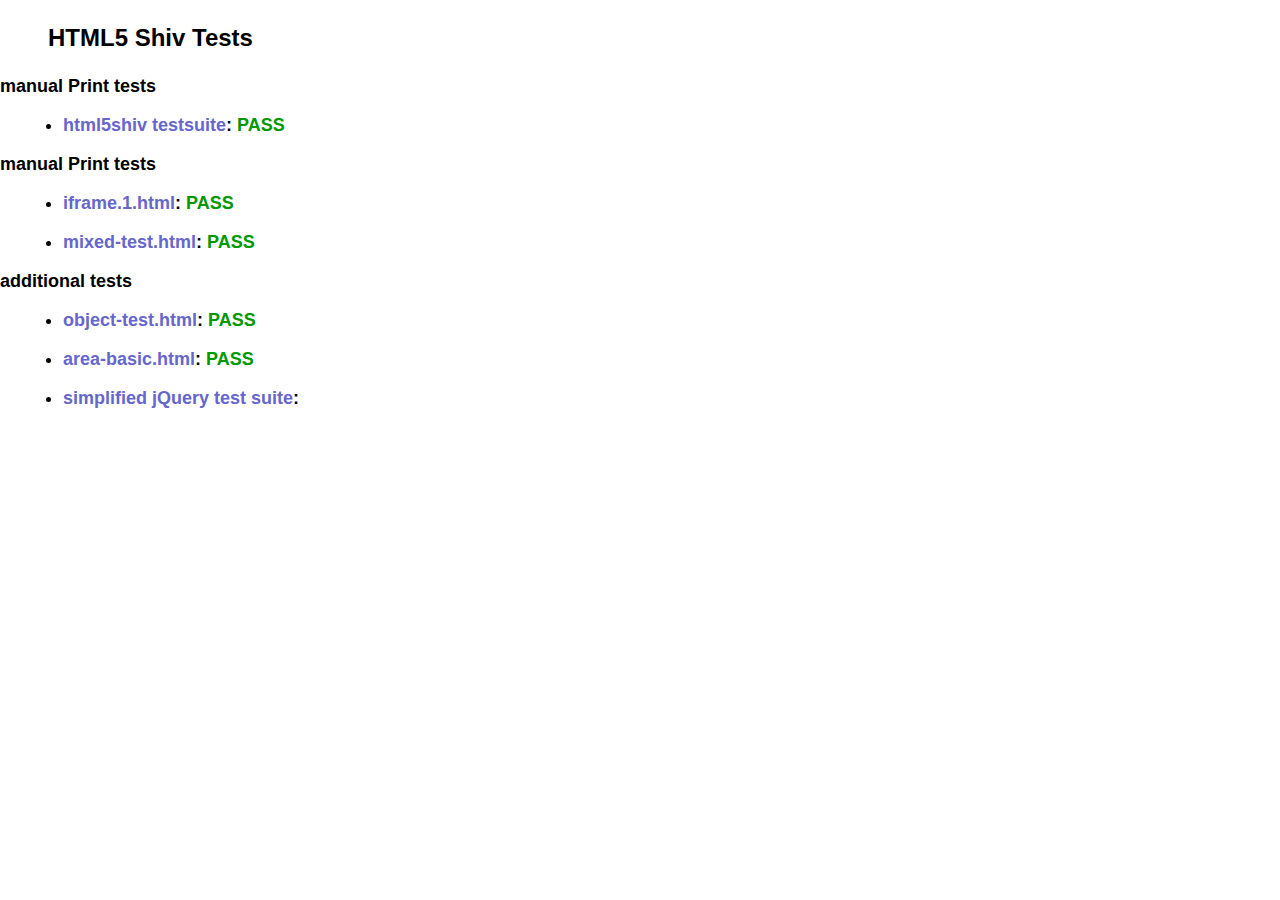
<file: 前端实训周/207黄飞霞广油学生博客网站设计与开发/libs/html5shiv-3.7.3/test/index.html>
<!doctype html>
<html>
	<head>
		<meta charset="utf-8">
		<title>IE&lt;9 HTML5 Shiv Tests</title>
		<link rel="stylesheet" href="style.css">
		<script src="../src/html5shiv-printshiv.js"></script>
	</head>
	<body>
		<h1>
			HTML5 Shiv Tests
		</h1>
		<h2>manual Print tests</h2>
		<ul>
			<li>
				<a href="html5shiv.html">html5shiv testsuite</a>: <span class="pass">PASS</span>
			</li>
			
		</ul>
		<h2>manual Print tests</h2>
		<ul>
			<li>
				<a href="iframe.1.html">iframe.1.html</a>: <span class="pass">PASS</span>
			</li>
			<li>
				<a href="mixed-test.html">mixed-test.html</a>: <span class="pass">PASS</span>
			</li>
			
		</ul>
		<h2>additional tests</h2>
		<ul>
			
			<li>
				<a href="object-test.html">object-test.html</a>: <span class="pass">PASS</span>
			</li>
			
			<li>
				<a href="highcharts/area-basic.html">area-basic.html</a>: <span class="pass">PASS</span>
			</li>
			<li>
				<a href="jquery-1.7.1/index.html">simplified jQuery test suite</a>:
			</li>
		</ul>
	<body>
</html>
</file>
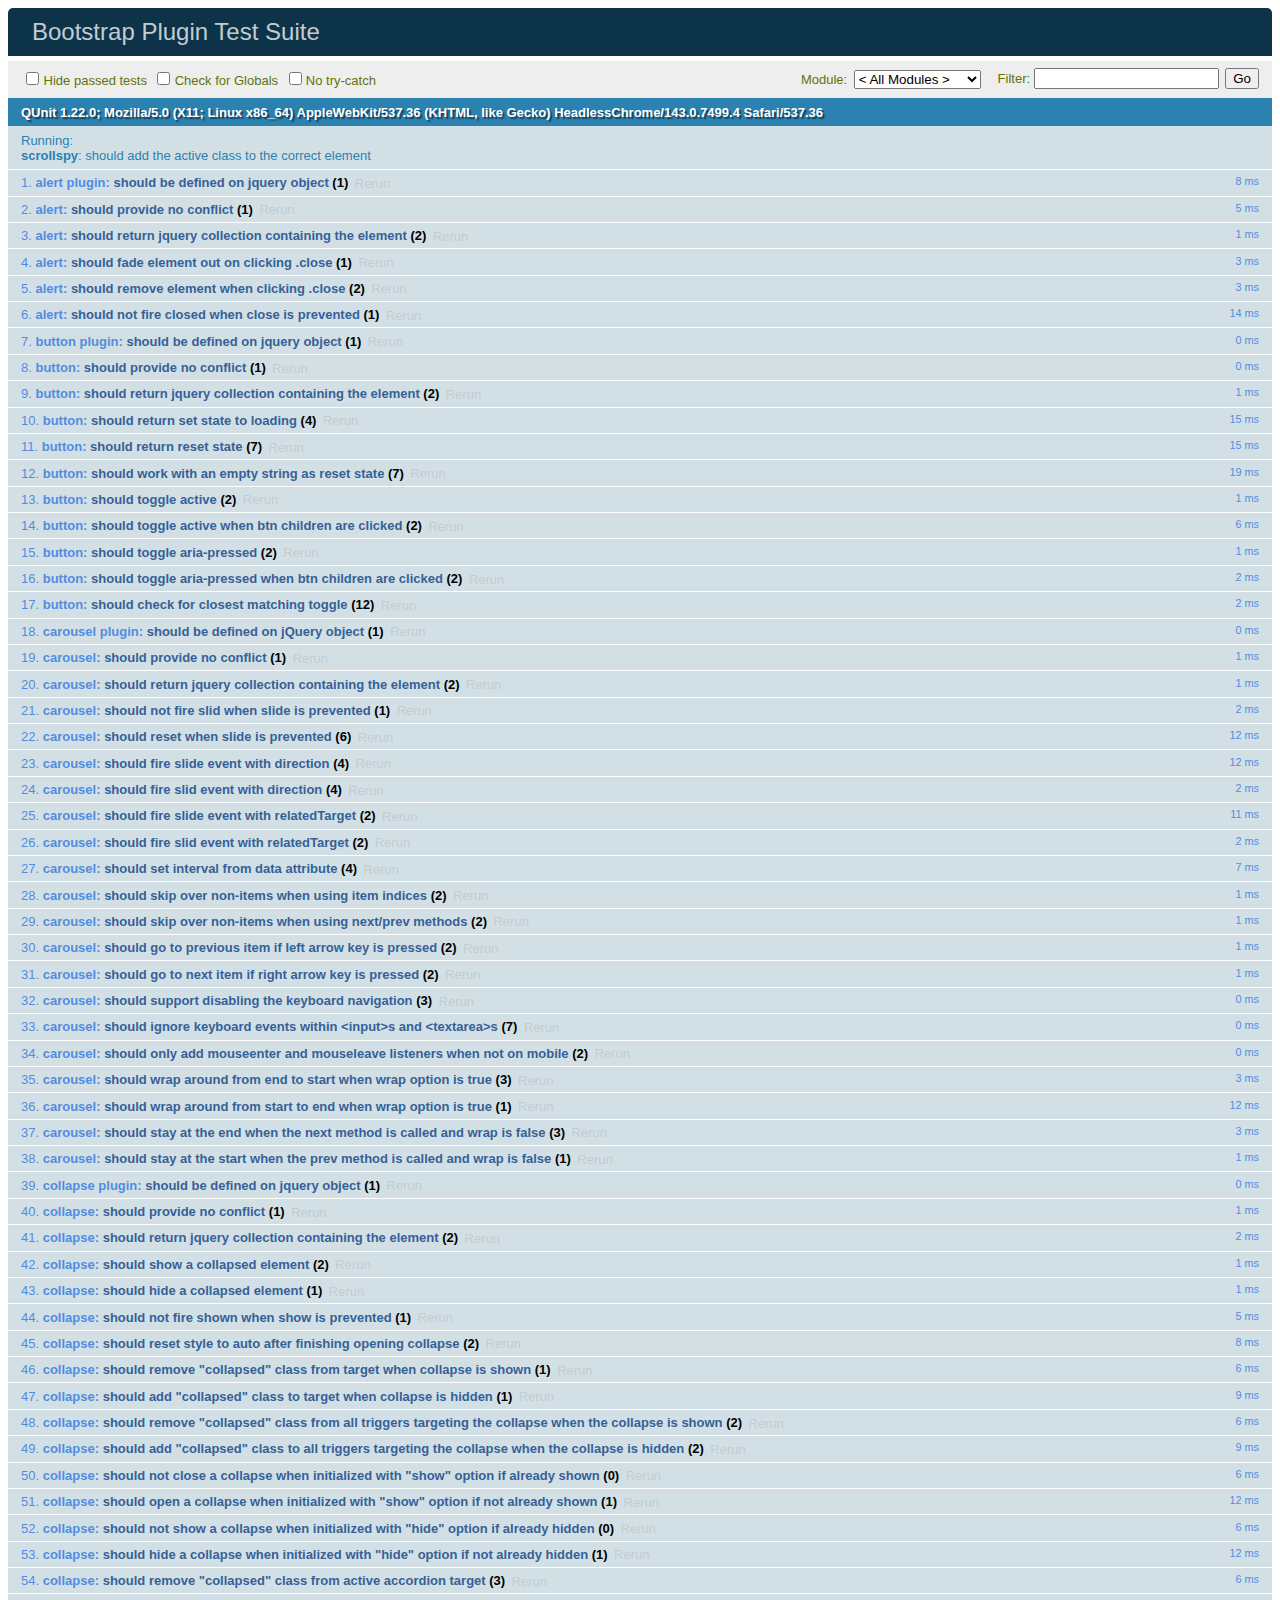
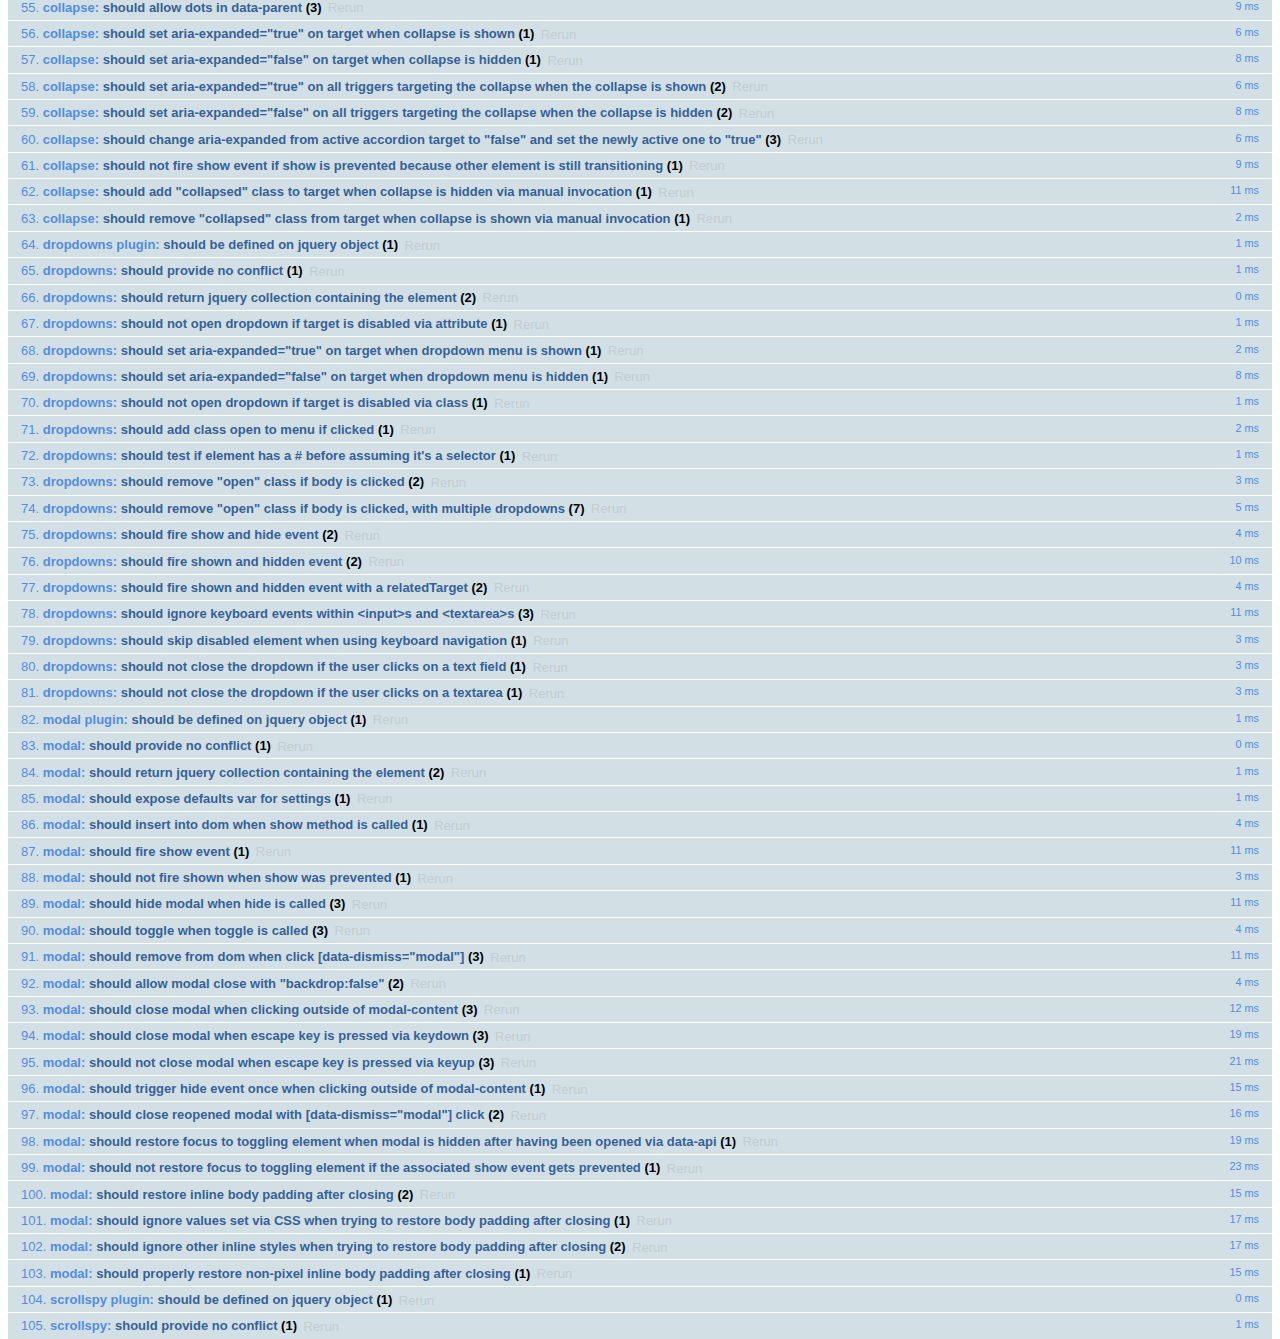
<file: 前端实训周/207黄飞霞广油学生博客网站设计与开发/libs/bootstrap-3.3.7/js/tests/index.html>
<!DOCTYPE html>
<html>
  <head>
    <meta charset="utf-8">
    <title>Bootstrap Plugin Test Suite</title>
    <meta name="viewport" content="width=device-width, initial-scale=1">

    <!-- jQuery -->
    <script src="vendor/jquery.min.js"></script>
    <script>
      // Disable jQuery event aliases to ensure we don't accidentally use any of them
      (function () {
        var eventAliases = [
          'blur',
          'focus',
          'focusin',
          'focusout',
          'load',
          'resize',
          'scroll',
          'unload',
          'click',
          'dblclick',
          'mousedown',
          'mouseup',
          'mousemove',
          'mouseover',
          'mouseout',
          'mouseenter',
          'mouseleave',
          'change',
          'select',
          'submit',
          'keydown',
          'keypress',
          'keyup',
          'error',
          'contextmenu',
          'hover',
          'bind',
          'unbind',
          'delegate',
          'undelegate'
        ]
        for (var i = 0; i < eventAliases.length; i++) {
          var eventAlias = eventAliases[i]
          $.fn[eventAlias] = function () {
            throw new Error('Using the ".' + eventAlias + '()" method is not allowed, so that Bootstrap can be compatible with custom jQuery builds which exclude the "event aliases" module that defines said method. See https://github.com/twbs/bootstrap/blob/master/CONTRIBUTING.md#js')
          }
        }
      })()
    </script>

    <!-- QUnit -->
    <link rel="stylesheet" href="vendor/qunit.css" media="screen">
    <script src="vendor/qunit.js"></script>
    <script>
      // See https://github.com/axemclion/grunt-saucelabs#test-result-details-with-qunit
      var log = []
      // Require assert.expect in each test
      QUnit.config.requireExpects = true
      QUnit.done(function (testResults) {
        var tests = []
        for (var i = 0, len = log.length; i < len; i++) {
          var details = log[i]
          tests.push({
            name: details.name,
            result: details.result,
            expected: details.expected,
            actual: details.actual,
            source: details.source
          })
        }
        testResults.tests = tests

        window.global_test_results = testResults
      })

      QUnit.testStart(function (testDetails) {
        $(window).scrollTop(0)
        QUnit.log(function (details) {
          if (!details.result) {
            details.name = testDetails.name
            log.push(details)
          }
        })
      })

      // Cleanup
      QUnit.testDone(function () {
        $('#qunit-fixture').empty()
        $('#modal-test, .modal-backdrop').remove()
      })

      // Display fixture on-screen on iOS to avoid false positives
      if (/iPhone|iPad|iPod/.test(navigator.userAgent)) {
        QUnit.begin(function() {
          $('#qunit-fixture').css({ top: 0, left: 0 })
        })

        QUnit.done(function () {
          $('#qunit-fixture').css({ top: '', left: '' })
        })
      }

      // Disable deprecated global QUnit method aliases in preparation for QUnit v2
      (function () {
        var methodNames = [
          'async',
          'asyncTest',
          'deepEqual',
          'equal',
          'expect',
          'module',
          'notDeepEqual',
          'notEqual',
          'notPropEqual',
          'notStrictEqual',
          'ok',
          'propEqual',
          'push',
          'start',
          'stop',
          'strictEqual',
          'test',
          'throws'
        ];
        for (var i = 0; i < methodNames.length; i++) {
          var methodName = methodNames[i];
          window[methodName] = undefined;
        }
      })();
    </script>

    <!-- Plugin sources -->
    <script>$.support.transition = false</script>
    <script src="../../js/alert.js"></script>
    <script src="../../js/button.js"></script>
    <script src="../../js/carousel.js"></script>
    <script src="../../js/collapse.js"></script>
    <script src="../../js/dropdown.js"></script>
    <script src="../../js/modal.js"></script>
    <script src="../../js/scrollspy.js"></script>
    <script src="../../js/tab.js"></script>
    <script src="../../js/tooltip.js"></script>
    <script src="../../js/popover.js"></script>
    <script src="../../js/affix.js"></script>

    <!-- Unit tests -->
    <script src="unit/alert.js"></script>
    <script src="unit/button.js"></script>
    <script src="unit/carousel.js"></script>
    <script src="unit/collapse.js"></script>
    <script src="unit/dropdown.js"></script>
    <script src="unit/modal.js"></script>
    <script src="unit/scrollspy.js"></script>
    <script src="unit/tab.js"></script>
    <script src="unit/tooltip.js"></script>
    <script src="unit/popover.js"></script>
    <script src="unit/affix.js"></script>

  </head>
  <body>
    <div id="qunit-container">
      <div id="qunit"></div>
      <div id="qunit-fixture"></div>
    </div>
  </body>
</html>
</file>
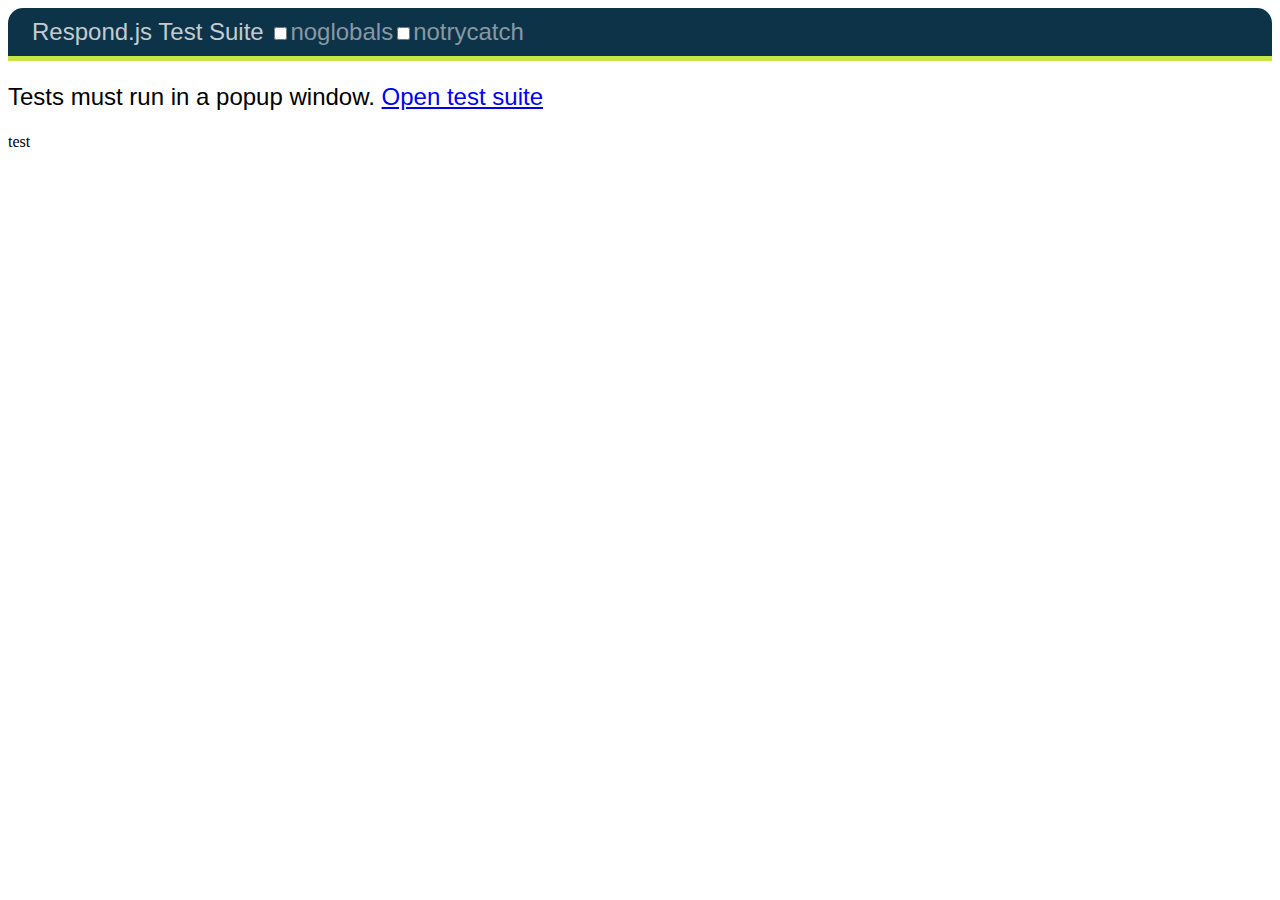
<file: 前端实训周/207黄飞霞广油学生博客网站设计与开发/libs/Respond-1.4.2/test/unit/index.html>
<!DOCTYPE html>
<html>
<head>
	<meta charset="utf-8" />
	<title>Respond.js Test Suite</title>
	<link rel="stylesheet" href="qunit/qunit.css" media="screen">
	<script src="qunit/qunit.js"></script>
	<link href="test.css" rel="stylesheet" />
	<link href="test2.css" media="screen and (min-width: 950px)" rel="stylesheet" />
	<link href="test3.css" media="screen and (min-width: 68.75em)" rel="stylesheet" />
	<script src="../../dest/respond.src.js"></script>
	<script src="tests.js"></script>

</head>
<body>
	<h1 id="qunit-header">Respond.js Test Suite</h1>
	<h2 id="qunit-banner"></h2>
	<div id="qunit-testrunner-toolbar"></div>
	<h2 id="qunit-userAgent"></h2>
	<ol id="qunit-tests"></ol>
	
	<!-- tests must run in new window -->
	<div id="launcher"></div>
	
	<!-- elem for applying css via queries -->
	<div id="testelem" class="foo">test</div>
	
</body>
</html>
</file>
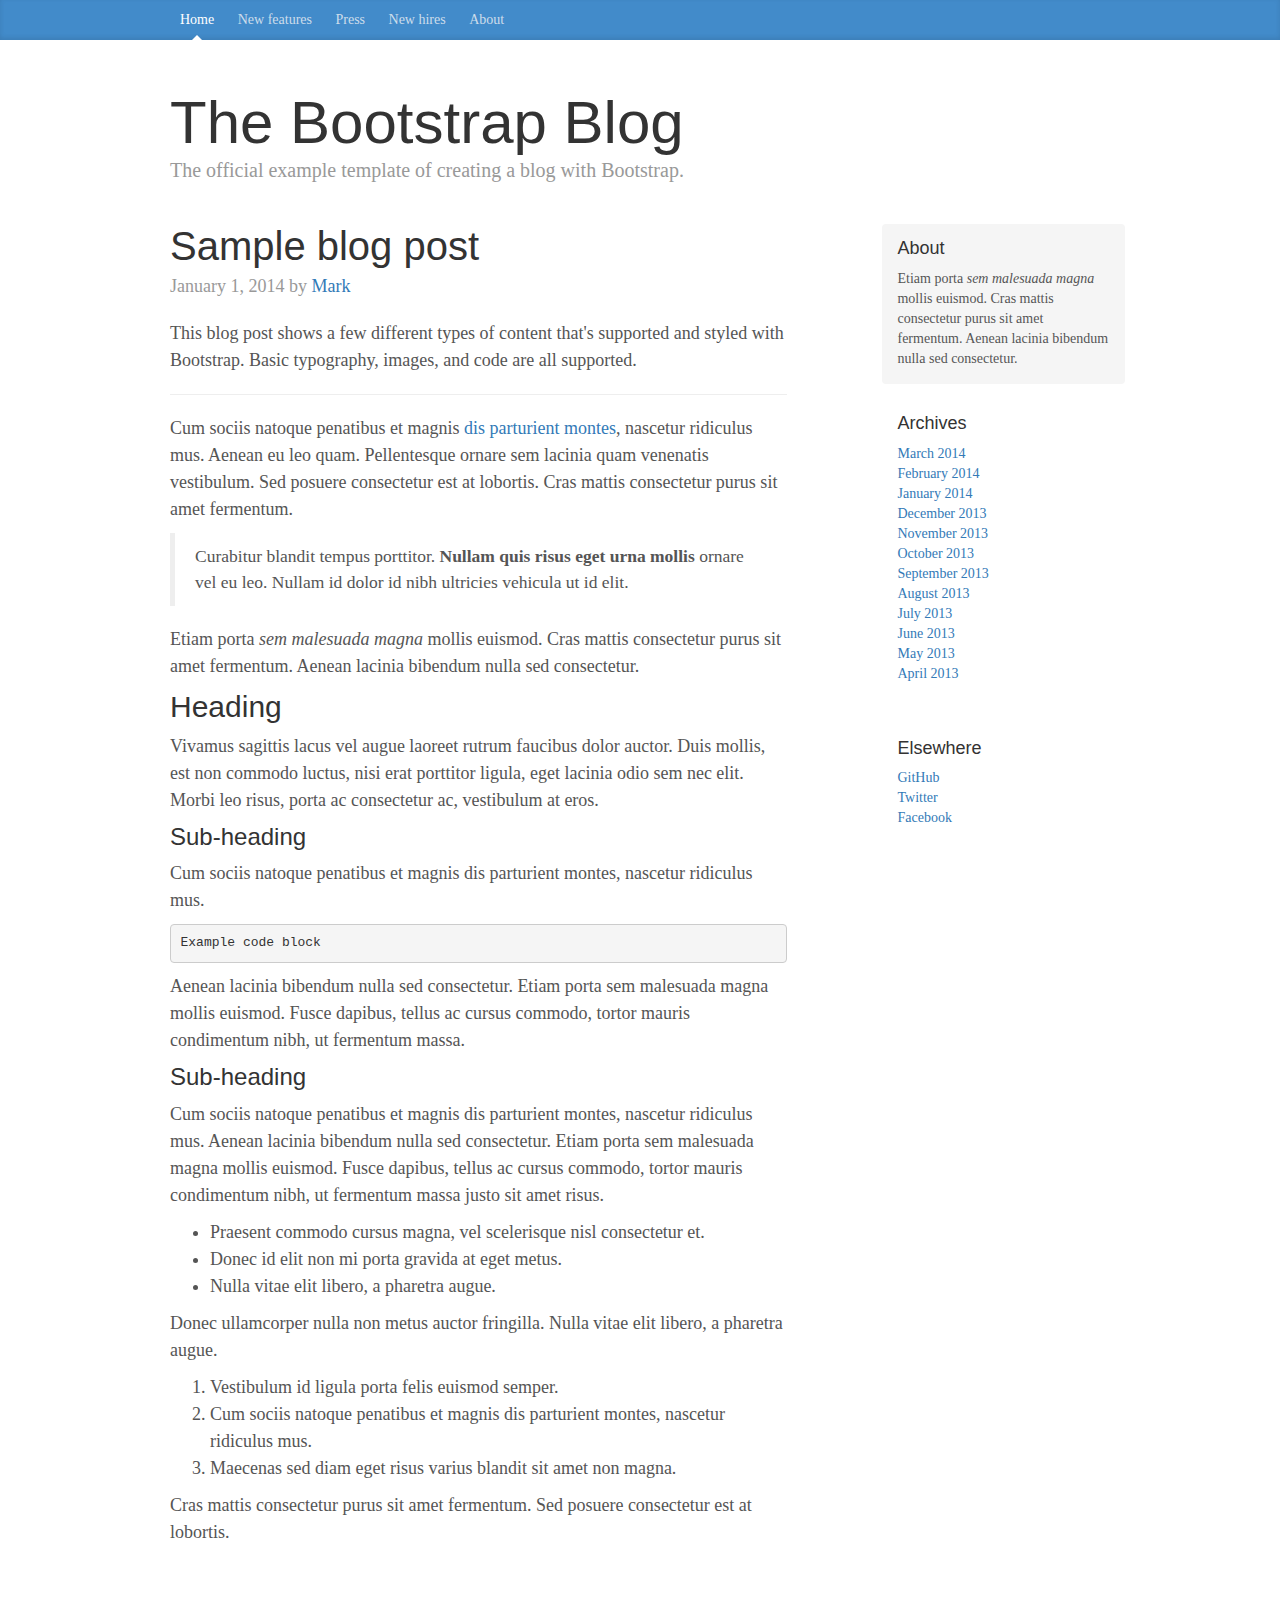
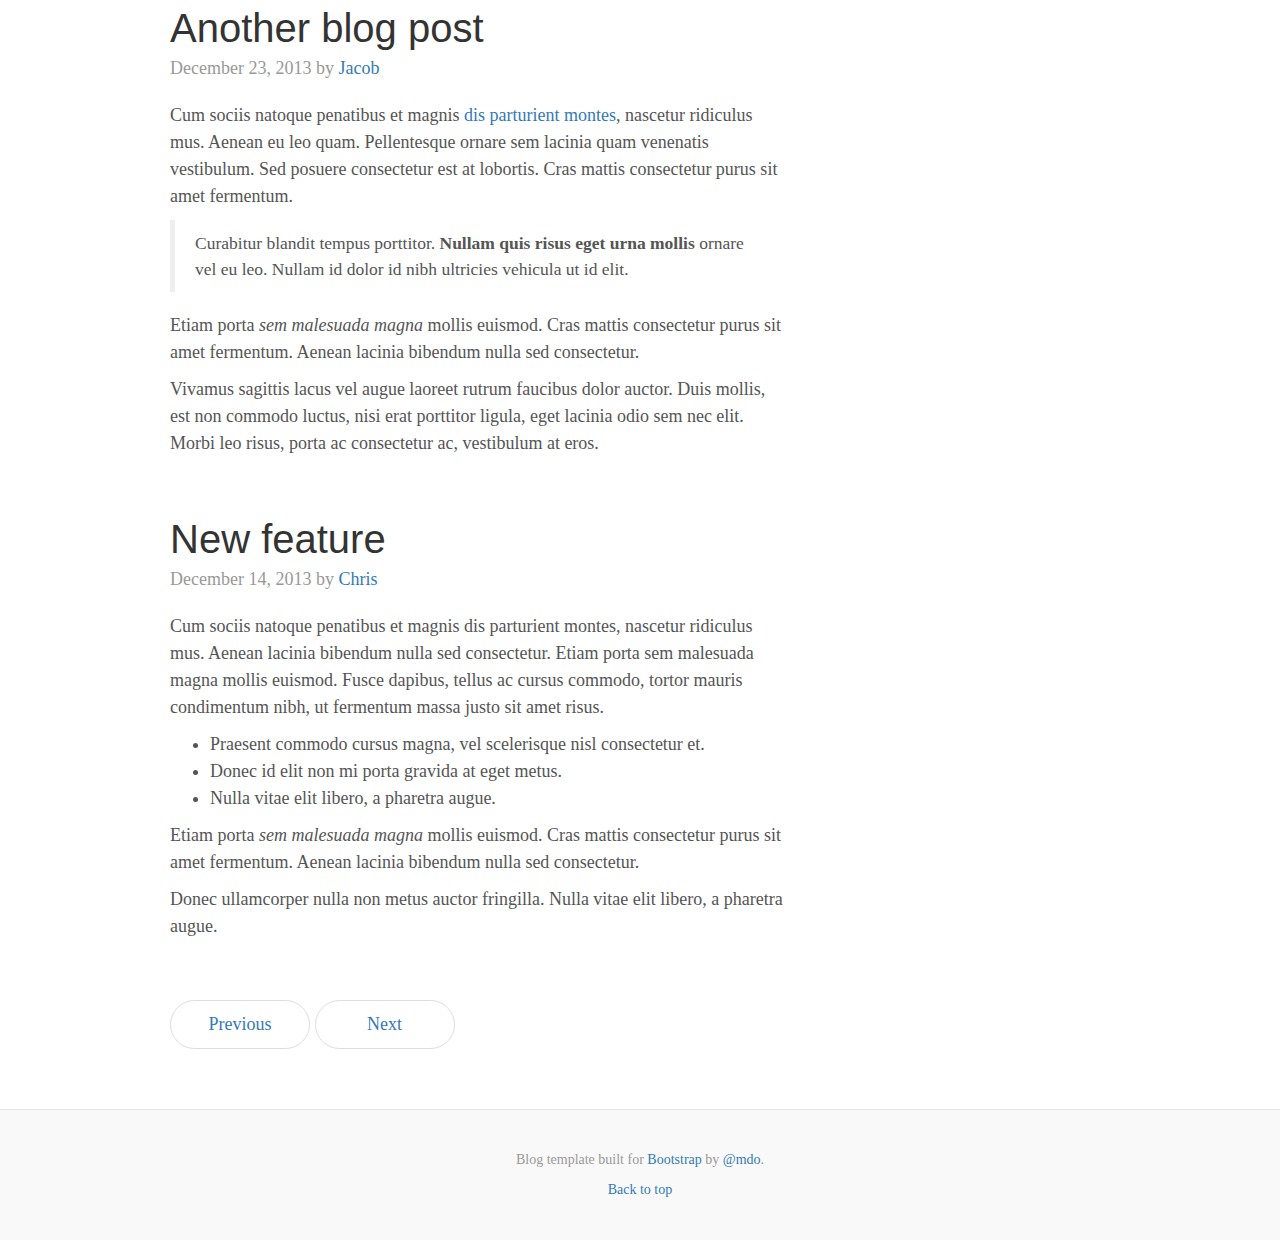
<file: 前端实训周/207黄飞霞广油学生博客网站设计与开发/libs/bootstrap-3.3.7/docs/examples/blog/index.html>
<!DOCTYPE html>
<html lang="en">
  <head>
    <meta charset="utf-8">
    <meta http-equiv="X-UA-Compatible" content="IE=edge">
    <meta name="viewport" content="width=device-width, initial-scale=1">
    <!-- The above 3 meta tags *must* come first in the head; any other head content must come *after* these tags -->
    <meta name="description" content="">
    <meta name="author" content="">
    <link rel="icon" href="../../favicon.ico">

    <title>Blog Template for Bootstrap</title>

    <!-- Bootstrap core CSS -->
    <link href="../../dist/css/bootstrap.min.css" rel="stylesheet">

    <!-- IE10 viewport hack for Surface/desktop Windows 8 bug -->
    <link href="../../assets/css/ie10-viewport-bug-workaround.css" rel="stylesheet">

    <!-- Custom styles for this template -->
    <link href="blog.css" rel="stylesheet">

    <!-- Just for debugging purposes. Don't actually copy these 2 lines! -->
    <!--[if lt IE 9]><script src="../../assets/js/ie8-responsive-file-warning.js"></script><![endif]-->
    <script src="../../assets/js/ie-emulation-modes-warning.js"></script>

    <!-- HTML5 shim and Respond.js for IE8 support of HTML5 elements and media queries -->
    <!--[if lt IE 9]>
      <script src="https://oss.maxcdn.com/html5shiv/3.7.3/html5shiv.min.js"></script>
      <script src="https://oss.maxcdn.com/respond/1.4.2/respond.min.js"></script>
    <![endif]-->
  </head>

  <body>

    <div class="blog-masthead">
      <div class="container">
        <nav class="blog-nav">
          <a class="blog-nav-item active" href="#">Home</a>
          <a class="blog-nav-item" href="#">New features</a>
          <a class="blog-nav-item" href="#">Press</a>
          <a class="blog-nav-item" href="#">New hires</a>
          <a class="blog-nav-item" href="#">About</a>
        </nav>
      </div>
    </div>

    <div class="container">

      <div class="blog-header">
        <h1 class="blog-title">The Bootstrap Blog</h1>
        <p class="lead blog-description">The official example template of creating a blog with Bootstrap.</p>
      </div>

      <div class="row">

        <div class="col-sm-8 blog-main">

          <div class="blog-post">
            <h2 class="blog-post-title">Sample blog post</h2>
            <p class="blog-post-meta">January 1, 2014 by <a href="#">Mark</a></p>

            <p>This blog post shows a few different types of content that's supported and styled with Bootstrap. Basic typography, images, and code are all supported.</p>
            <hr>
            <p>Cum sociis natoque penatibus et magnis <a href="#">dis parturient montes</a>, nascetur ridiculus mus. Aenean eu leo quam. Pellentesque ornare sem lacinia quam venenatis vestibulum. Sed posuere consectetur est at lobortis. Cras mattis consectetur purus sit amet fermentum.</p>
            <blockquote>
              <p>Curabitur blandit tempus porttitor. <strong>Nullam quis risus eget urna mollis</strong> ornare vel eu leo. Nullam id dolor id nibh ultricies vehicula ut id elit.</p>
            </blockquote>
            <p>Etiam porta <em>sem malesuada magna</em> mollis euismod. Cras mattis consectetur purus sit amet fermentum. Aenean lacinia bibendum nulla sed consectetur.</p>
            <h2>Heading</h2>
            <p>Vivamus sagittis lacus vel augue laoreet rutrum faucibus dolor auctor. Duis mollis, est non commodo luctus, nisi erat porttitor ligula, eget lacinia odio sem nec elit. Morbi leo risus, porta ac consectetur ac, vestibulum at eros.</p>
            <h3>Sub-heading</h3>
            <p>Cum sociis natoque penatibus et magnis dis parturient montes, nascetur ridiculus mus.</p>
            <pre><code>Example code block</code></pre>
            <p>Aenean lacinia bibendum nulla sed consectetur. Etiam porta sem malesuada magna mollis euismod. Fusce dapibus, tellus ac cursus commodo, tortor mauris condimentum nibh, ut fermentum massa.</p>
            <h3>Sub-heading</h3>
            <p>Cum sociis natoque penatibus et magnis dis parturient montes, nascetur ridiculus mus. Aenean lacinia bibendum nulla sed consectetur. Etiam porta sem malesuada magna mollis euismod. Fusce dapibus, tellus ac cursus commodo, tortor mauris condimentum nibh, ut fermentum massa justo sit amet risus.</p>
            <ul>
              <li>Praesent commodo cursus magna, vel scelerisque nisl consectetur et.</li>
              <li>Donec id elit non mi porta gravida at eget metus.</li>
              <li>Nulla vitae elit libero, a pharetra augue.</li>
            </ul>
            <p>Donec ullamcorper nulla non metus auctor fringilla. Nulla vitae elit libero, a pharetra augue.</p>
            <ol>
              <li>Vestibulum id ligula porta felis euismod semper.</li>
              <li>Cum sociis natoque penatibus et magnis dis parturient montes, nascetur ridiculus mus.</li>
              <li>Maecenas sed diam eget risus varius blandit sit amet non magna.</li>
            </ol>
            <p>Cras mattis consectetur purus sit amet fermentum. Sed posuere consectetur est at lobortis.</p>
          </div><!-- /.blog-post -->

          <div class="blog-post">
            <h2 class="blog-post-title">Another blog post</h2>
            <p class="blog-post-meta">December 23, 2013 by <a href="#">Jacob</a></p>

            <p>Cum sociis natoque penatibus et magnis <a href="#">dis parturient montes</a>, nascetur ridiculus mus. Aenean eu leo quam. Pellentesque ornare sem lacinia quam venenatis vestibulum. Sed posuere consectetur est at lobortis. Cras mattis consectetur purus sit amet fermentum.</p>
            <blockquote>
              <p>Curabitur blandit tempus porttitor. <strong>Nullam quis risus eget urna mollis</strong> ornare vel eu leo. Nullam id dolor id nibh ultricies vehicula ut id elit.</p>
            </blockquote>
            <p>Etiam porta <em>sem malesuada magna</em> mollis euismod. Cras mattis consectetur purus sit amet fermentum. Aenean lacinia bibendum nulla sed consectetur.</p>
            <p>Vivamus sagittis lacus vel augue laoreet rutrum faucibus dolor auctor. Duis mollis, est non commodo luctus, nisi erat porttitor ligula, eget lacinia odio sem nec elit. Morbi leo risus, porta ac consectetur ac, vestibulum at eros.</p>
          </div><!-- /.blog-post -->

          <div class="blog-post">
            <h2 class="blog-post-title">New feature</h2>
            <p class="blog-post-meta">December 14, 2013 by <a href="#">Chris</a></p>

            <p>Cum sociis natoque penatibus et magnis dis parturient montes, nascetur ridiculus mus. Aenean lacinia bibendum nulla sed consectetur. Etiam porta sem malesuada magna mollis euismod. Fusce dapibus, tellus ac cursus commodo, tortor mauris condimentum nibh, ut fermentum massa justo sit amet risus.</p>
            <ul>
              <li>Praesent commodo cursus magna, vel scelerisque nisl consectetur et.</li>
              <li>Donec id elit non mi porta gravida at eget metus.</li>
              <li>Nulla vitae elit libero, a pharetra augue.</li>
            </ul>
            <p>Etiam porta <em>sem malesuada magna</em> mollis euismod. Cras mattis consectetur purus sit amet fermentum. Aenean lacinia bibendum nulla sed consectetur.</p>
            <p>Donec ullamcorper nulla non metus auctor fringilla. Nulla vitae elit libero, a pharetra augue.</p>
          </div><!-- /.blog-post -->

          <nav>
            <ul class="pager">
              <li><a href="#">Previous</a></li>
              <li><a href="#">Next</a></li>
            </ul>
          </nav>

        </div><!-- /.blog-main -->

        <div class="col-sm-3 col-sm-offset-1 blog-sidebar">
          <div class="sidebar-module sidebar-module-inset">
            <h4>About</h4>
            <p>Etiam porta <em>sem malesuada magna</em> mollis euismod. Cras mattis consectetur purus sit amet fermentum. Aenean lacinia bibendum nulla sed consectetur.</p>
          </div>
          <div class="sidebar-module">
            <h4>Archives</h4>
            <ol class="list-unstyled">
              <li><a href="#">March 2014</a></li>
              <li><a href="#">February 2014</a></li>
              <li><a href="#">January 2014</a></li>
              <li><a href="#">December 2013</a></li>
              <li><a href="#">November 2013</a></li>
              <li><a href="#">October 2013</a></li>
              <li><a href="#">September 2013</a></li>
              <li><a href="#">August 2013</a></li>
              <li><a href="#">July 2013</a></li>
              <li><a href="#">June 2013</a></li>
              <li><a href="#">May 2013</a></li>
              <li><a href="#">April 2013</a></li>
            </ol>
          </div>
          <div class="sidebar-module">
            <h4>Elsewhere</h4>
            <ol class="list-unstyled">
              <li><a href="#">GitHub</a></li>
              <li><a href="#">Twitter</a></li>
              <li><a href="#">Facebook</a></li>
            </ol>
          </div>
        </div><!-- /.blog-sidebar -->

      </div><!-- /.row -->

    </div><!-- /.container -->

    <footer class="blog-footer">
      <p>Blog template built for <a href="http://getbootstrap.com">Bootstrap</a> by <a href="https://twitter.com/mdo">@mdo</a>.</p>
      <p>
        <a href="#">Back to top</a>
      </p>
    </footer>


    <!-- Bootstrap core JavaScript
    ================================================== -->
    <!-- Placed at the end of the document so the pages load faster -->
    <script src="https://ajax.googleapis.com/ajax/libs/jquery/1.12.4/jquery.min.js"></script>
    <script>window.jQuery || document.write('<script src="../../assets/js/vendor/jquery.min.js"><\/script>')</script>
    <script src="../../dist/js/bootstrap.min.js"></script>
    <!-- IE10 viewport hack for Surface/desktop Windows 8 bug -->
    <script src="../../assets/js/ie10-viewport-bug-workaround.js"></script>
  </body>
</html>
</file>
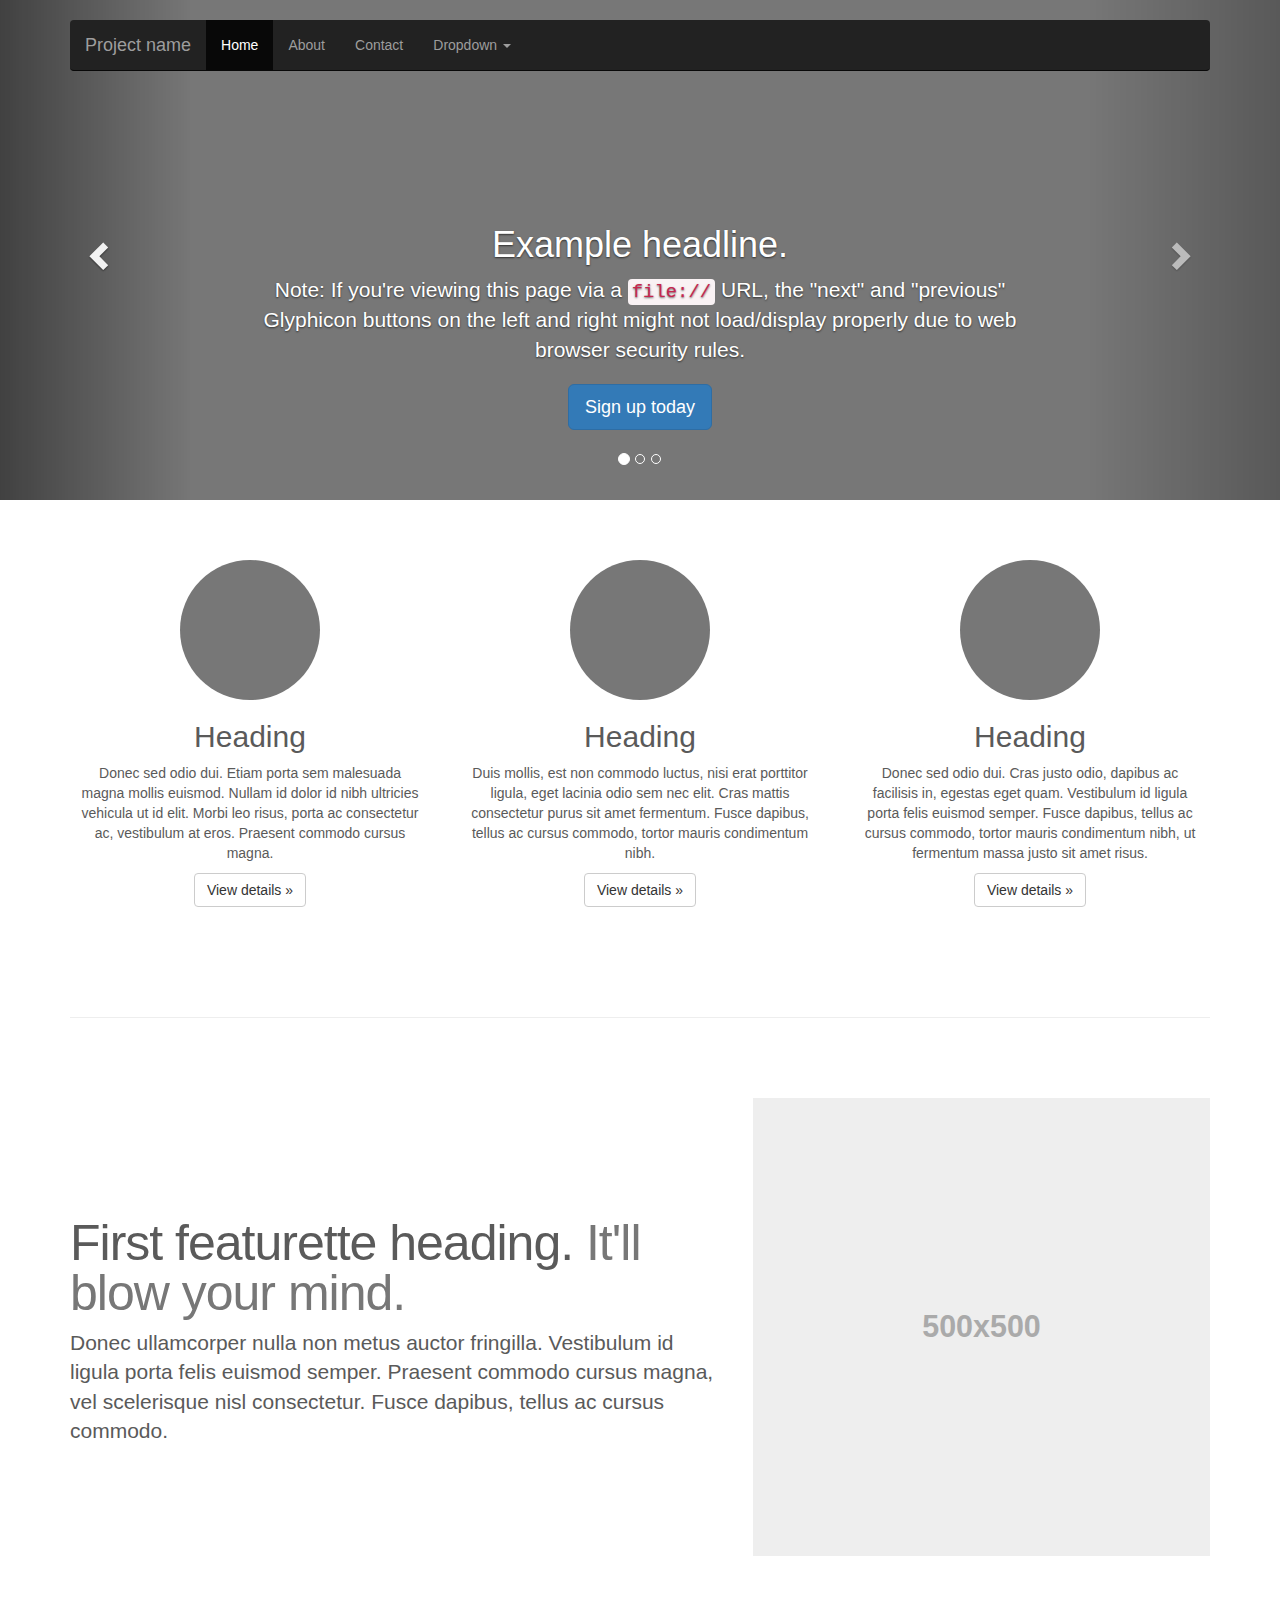
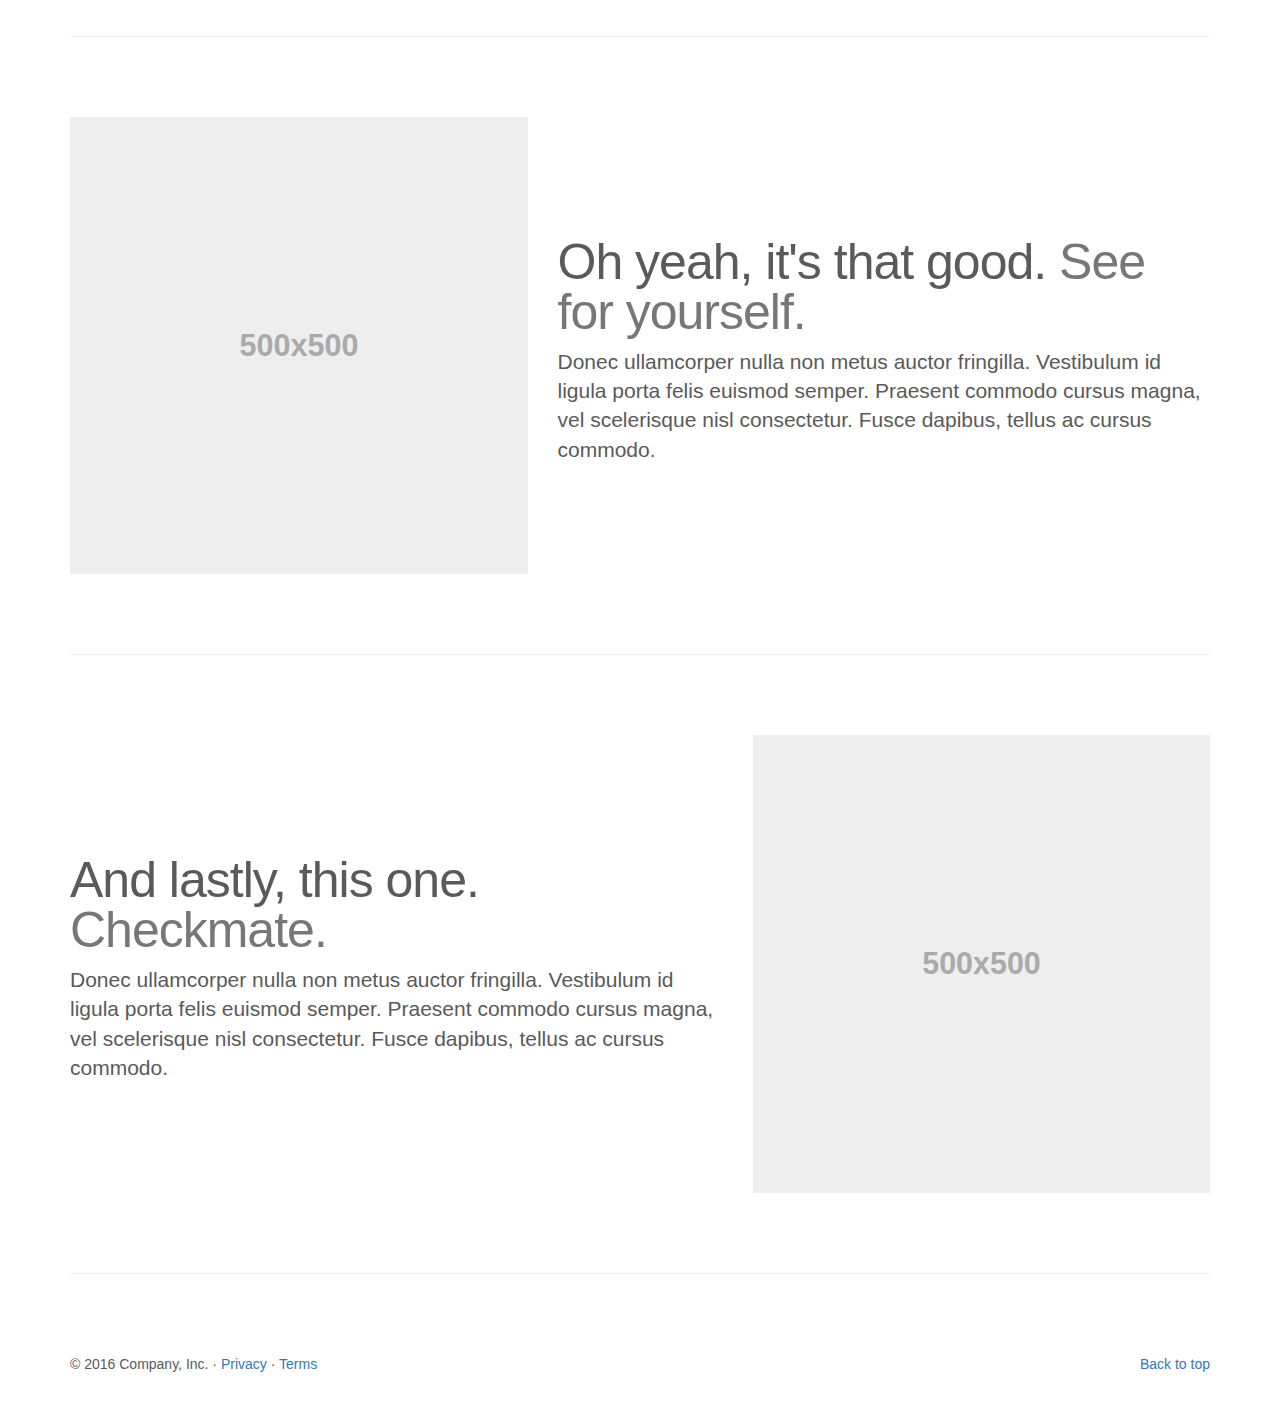
<file: 前端实训周/207黄飞霞广油学生博客网站设计与开发/libs/bootstrap-3.3.7/docs/examples/carousel/index.html>
<!DOCTYPE html>
<html lang="en">
  <head>
    <meta charset="utf-8">
    <meta http-equiv="X-UA-Compatible" content="IE=edge">
    <meta name="viewport" content="width=device-width, initial-scale=1">
    <!-- The above 3 meta tags *must* come first in the head; any other head content must come *after* these tags -->
    <meta name="description" content="">
    <meta name="author" content="">
    <link rel="icon" href="../../favicon.ico">

    <title>Carousel Template for Bootstrap</title>

    <!-- Bootstrap core CSS -->
    <link href="../../dist/css/bootstrap.min.css" rel="stylesheet">

    <!-- IE10 viewport hack for Surface/desktop Windows 8 bug -->
    <link href="../../assets/css/ie10-viewport-bug-workaround.css" rel="stylesheet">

    <!-- Just for debugging purposes. Don't actually copy these 2 lines! -->
    <!--[if lt IE 9]><script src="../../assets/js/ie8-responsive-file-warning.js"></script><![endif]-->
    <script src="../../assets/js/ie-emulation-modes-warning.js"></script>

    <!-- HTML5 shim and Respond.js for IE8 support of HTML5 elements and media queries -->
    <!--[if lt IE 9]>
      <script src="https://oss.maxcdn.com/html5shiv/3.7.3/html5shiv.min.js"></script>
      <script src="https://oss.maxcdn.com/respond/1.4.2/respond.min.js"></script>
    <![endif]-->

    <!-- Custom styles for this template -->
    <link href="carousel.css" rel="stylesheet">
  </head>
<!-- NAVBAR
================================================== -->
  <body>
    <div class="navbar-wrapper">
      <div class="container">

        <nav class="navbar navbar-inverse navbar-static-top">
          <div class="container">
            <div class="navbar-header">
              <button type="button" class="navbar-toggle collapsed" data-toggle="collapse" data-target="#navbar" aria-expanded="false" aria-controls="navbar">
                <span class="sr-only">Toggle navigation</span>
                <span class="icon-bar"></span>
                <span class="icon-bar"></span>
                <span class="icon-bar"></span>
              </button>
              <a class="navbar-brand" href="#">Project name</a>
            </div>
            <div id="navbar" class="navbar-collapse collapse">
              <ul class="nav navbar-nav">
                <li class="active"><a href="#">Home</a></li>
                <li><a href="#about">About</a></li>
                <li><a href="#contact">Contact</a></li>
                <li class="dropdown">
                  <a href="#" class="dropdown-toggle" data-toggle="dropdown" role="button" aria-haspopup="true" aria-expanded="false">Dropdown <span class="caret"></span></a>
                  <ul class="dropdown-menu">
                    <li><a href="#">Action</a></li>
                    <li><a href="#">Another action</a></li>
                    <li><a href="#">Something else here</a></li>
                    <li role="separator" class="divider"></li>
                    <li class="dropdown-header">Nav header</li>
                    <li><a href="#">Separated link</a></li>
                    <li><a href="#">One more separated link</a></li>
                  </ul>
                </li>
              </ul>
            </div>
          </div>
        </nav>

      </div>
    </div>


    <!-- Carousel
    ================================================== -->
    <div id="myCarousel" class="carousel slide" data-ride="carousel">
      <!-- Indicators -->
      <ol class="carousel-indicators">
        <li data-target="#myCarousel" data-slide-to="0" class="active"></li>
        <li data-target="#myCarousel" data-slide-to="1"></li>
        <li data-target="#myCarousel" data-slide-to="2"></li>
      </ol>
      <div class="carousel-inner" role="listbox">
        <div class="item active">
          <img class="first-slide" src="[data-uri]" alt="First slide">
          <div class="container">
            <div class="carousel-caption">
              <h1>Example headline.</h1>
              <p>Note: If you're viewing this page via a <code>file://</code> URL, the "next" and "previous" Glyphicon buttons on the left and right might not load/display properly due to web browser security rules.</p>
              <p><a class="btn btn-lg btn-primary" href="#" role="button">Sign up today</a></p>
            </div>
          </div>
        </div>
        <div class="item">
          <img class="second-slide" src="[data-uri]" alt="Second slide">
          <div class="container">
            <div class="carousel-caption">
              <h1>Another example headline.</h1>
              <p>Cras justo odio, dapibus ac facilisis in, egestas eget quam. Donec id elit non mi porta gravida at eget metus. Nullam id dolor id nibh ultricies vehicula ut id elit.</p>
              <p><a class="btn btn-lg btn-primary" href="#" role="button">Learn more</a></p>
            </div>
          </div>
        </div>
        <div class="item">
          <img class="third-slide" src="[data-uri]" alt="Third slide">
          <div class="container">
            <div class="carousel-caption">
              <h1>One more for good measure.</h1>
              <p>Cras justo odio, dapibus ac facilisis in, egestas eget quam. Donec id elit non mi porta gravida at eget metus. Nullam id dolor id nibh ultricies vehicula ut id elit.</p>
              <p><a class="btn btn-lg btn-primary" href="#" role="button">Browse gallery</a></p>
            </div>
          </div>
        </div>
      </div>
      <a class="left carousel-control" href="#myCarousel" role="button" data-slide="prev">
        <span class="glyphicon glyphicon-chevron-left" aria-hidden="true"></span>
        <span class="sr-only">Previous</span>
      </a>
      <a class="right carousel-control" href="#myCarousel" role="button" data-slide="next">
        <span class="glyphicon glyphicon-chevron-right" aria-hidden="true"></span>
        <span class="sr-only">Next</span>
      </a>
    </div><!-- /.carousel -->


    <!-- Marketing messaging and featurettes
    ================================================== -->
    <!-- Wrap the rest of the page in another container to center all the content. -->

    <div class="container marketing">

      <!-- Three columns of text below the carousel -->
      <div class="row">
        <div class="col-lg-4">
          <img class="img-circle" src="[data-uri]" alt="Generic placeholder image" width="140" height="140">
          <h2>Heading</h2>
          <p>Donec sed odio dui. Etiam porta sem malesuada magna mollis euismod. Nullam id dolor id nibh ultricies vehicula ut id elit. Morbi leo risus, porta ac consectetur ac, vestibulum at eros. Praesent commodo cursus magna.</p>
          <p><a class="btn btn-default" href="#" role="button">View details &raquo;</a></p>
        </div><!-- /.col-lg-4 -->
        <div class="col-lg-4">
          <img class="img-circle" src="[data-uri]" alt="Generic placeholder image" width="140" height="140">
          <h2>Heading</h2>
          <p>Duis mollis, est non commodo luctus, nisi erat porttitor ligula, eget lacinia odio sem nec elit. Cras mattis consectetur purus sit amet fermentum. Fusce dapibus, tellus ac cursus commodo, tortor mauris condimentum nibh.</p>
          <p><a class="btn btn-default" href="#" role="button">View details &raquo;</a></p>
        </div><!-- /.col-lg-4 -->
        <div class="col-lg-4">
          <img class="img-circle" src="[data-uri]" alt="Generic placeholder image" width="140" height="140">
          <h2>Heading</h2>
          <p>Donec sed odio dui. Cras justo odio, dapibus ac facilisis in, egestas eget quam. Vestibulum id ligula porta felis euismod semper. Fusce dapibus, tellus ac cursus commodo, tortor mauris condimentum nibh, ut fermentum massa justo sit amet risus.</p>
          <p><a class="btn btn-default" href="#" role="button">View details &raquo;</a></p>
        </div><!-- /.col-lg-4 -->
      </div><!-- /.row -->


      <!-- START THE FEATURETTES -->

      <hr class="featurette-divider">

      <div class="row featurette">
        <div class="col-md-7">
          <h2 class="featurette-heading">First featurette heading. <span class="text-muted">It'll blow your mind.</span></h2>
          <p class="lead">Donec ullamcorper nulla non metus auctor fringilla. Vestibulum id ligula porta felis euismod semper. Praesent commodo cursus magna, vel scelerisque nisl consectetur. Fusce dapibus, tellus ac cursus commodo.</p>
        </div>
        <div class="col-md-5">
          <img class="featurette-image img-responsive center-block" data-src="holder.js/500x500/auto" alt="Generic placeholder image">
        </div>
      </div>

      <hr class="featurette-divider">

      <div class="row featurette">
        <div class="col-md-7 col-md-push-5">
          <h2 class="featurette-heading">Oh yeah, it's that good. <span class="text-muted">See for yourself.</span></h2>
          <p class="lead">Donec ullamcorper nulla non metus auctor fringilla. Vestibulum id ligula porta felis euismod semper. Praesent commodo cursus magna, vel scelerisque nisl consectetur. Fusce dapibus, tellus ac cursus commodo.</p>
        </div>
        <div class="col-md-5 col-md-pull-7">
          <img class="featurette-image img-responsive center-block" data-src="holder.js/500x500/auto" alt="Generic placeholder image">
        </div>
      </div>

      <hr class="featurette-divider">

      <div class="row featurette">
        <div class="col-md-7">
          <h2 class="featurette-heading">And lastly, this one. <span class="text-muted">Checkmate.</span></h2>
          <p class="lead">Donec ullamcorper nulla non metus auctor fringilla. Vestibulum id ligula porta felis euismod semper. Praesent commodo cursus magna, vel scelerisque nisl consectetur. Fusce dapibus, tellus ac cursus commodo.</p>
        </div>
        <div class="col-md-5">
          <img class="featurette-image img-responsive center-block" data-src="holder.js/500x500/auto" alt="Generic placeholder image">
        </div>
      </div>

      <hr class="featurette-divider">

      <!-- /END THE FEATURETTES -->


      <!-- FOOTER -->
      <footer>
        <p class="pull-right"><a href="#">Back to top</a></p>
        <p>&copy; 2016 Company, Inc. &middot; <a href="#">Privacy</a> &middot; <a href="#">Terms</a></p>
      </footer>

    </div><!-- /.container -->


    <!-- Bootstrap core JavaScript
    ================================================== -->
    <!-- Placed at the end of the document so the pages load faster -->
    <script src="https://ajax.googleapis.com/ajax/libs/jquery/1.12.4/jquery.min.js"></script>
    <script>window.jQuery || document.write('<script src="../../assets/js/vendor/jquery.min.js"><\/script>')</script>
    <script src="../../dist/js/bootstrap.min.js"></script>
    <!-- Just to make our placeholder images work. Don't actually copy the next line! -->
    <script src="../../assets/js/vendor/holder.min.js"></script>
    <!-- IE10 viewport hack for Surface/desktop Windows 8 bug -->
    <script src="../../assets/js/ie10-viewport-bug-workaround.js"></script>
  </body>
</html>
</file>
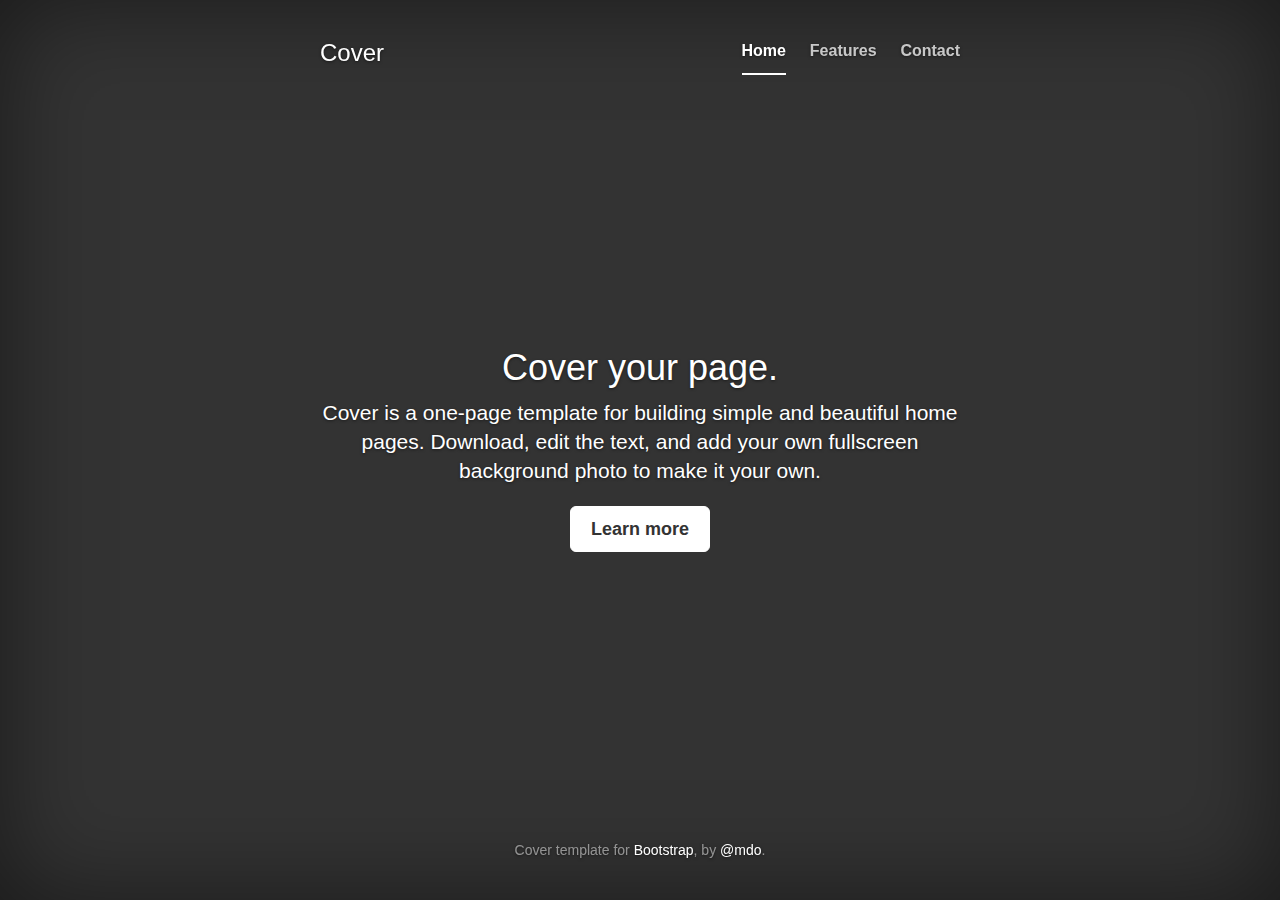
<file: 前端实训周/207黄飞霞广油学生博客网站设计与开发/libs/bootstrap-3.3.7/docs/examples/cover/index.html>
<!DOCTYPE html>
<html lang="en">
  <head>
    <meta charset="utf-8">
    <meta http-equiv="X-UA-Compatible" content="IE=edge">
    <meta name="viewport" content="width=device-width, initial-scale=1">
    <!-- The above 3 meta tags *must* come first in the head; any other head content must come *after* these tags -->
    <meta name="description" content="">
    <meta name="author" content="">
    <link rel="icon" href="../../favicon.ico">

    <title>Cover Template for Bootstrap</title>

    <!-- Bootstrap core CSS -->
    <link href="../../dist/css/bootstrap.min.css" rel="stylesheet">

    <!-- IE10 viewport hack for Surface/desktop Windows 8 bug -->
    <link href="../../assets/css/ie10-viewport-bug-workaround.css" rel="stylesheet">

    <!-- Custom styles for this template -->
    <link href="cover.css" rel="stylesheet">

    <!-- Just for debugging purposes. Don't actually copy these 2 lines! -->
    <!--[if lt IE 9]><script src="../../assets/js/ie8-responsive-file-warning.js"></script><![endif]-->
    <script src="../../assets/js/ie-emulation-modes-warning.js"></script>

    <!-- HTML5 shim and Respond.js for IE8 support of HTML5 elements and media queries -->
    <!--[if lt IE 9]>
      <script src="https://oss.maxcdn.com/html5shiv/3.7.3/html5shiv.min.js"></script>
      <script src="https://oss.maxcdn.com/respond/1.4.2/respond.min.js"></script>
    <![endif]-->
  </head>

  <body>

    <div class="site-wrapper">

      <div class="site-wrapper-inner">

        <div class="cover-container">

          <div class="masthead clearfix">
            <div class="inner">
              <h3 class="masthead-brand">Cover</h3>
              <nav>
                <ul class="nav masthead-nav">
                  <li class="active"><a href="#">Home</a></li>
                  <li><a href="#">Features</a></li>
                  <li><a href="#">Contact</a></li>
                </ul>
              </nav>
            </div>
          </div>

          <div class="inner cover">
            <h1 class="cover-heading">Cover your page.</h1>
            <p class="lead">Cover is a one-page template for building simple and beautiful home pages. Download, edit the text, and add your own fullscreen background photo to make it your own.</p>
            <p class="lead">
              <a href="#" class="btn btn-lg btn-default">Learn more</a>
            </p>
          </div>

          <div class="mastfoot">
            <div class="inner">
              <p>Cover template for <a href="http://getbootstrap.com">Bootstrap</a>, by <a href="https://twitter.com/mdo">@mdo</a>.</p>
            </div>
          </div>

        </div>

      </div>

    </div>

    <!-- Bootstrap core JavaScript
    ================================================== -->
    <!-- Placed at the end of the document so the pages load faster -->
    <script src="https://ajax.googleapis.com/ajax/libs/jquery/1.12.4/jquery.min.js"></script>
    <script>window.jQuery || document.write('<script src="../../assets/js/vendor/jquery.min.js"><\/script>')</script>
    <script src="../../dist/js/bootstrap.min.js"></script>
    <!-- IE10 viewport hack for Surface/desktop Windows 8 bug -->
    <script src="../../assets/js/ie10-viewport-bug-workaround.js"></script>
  </body>
</html>
</file>
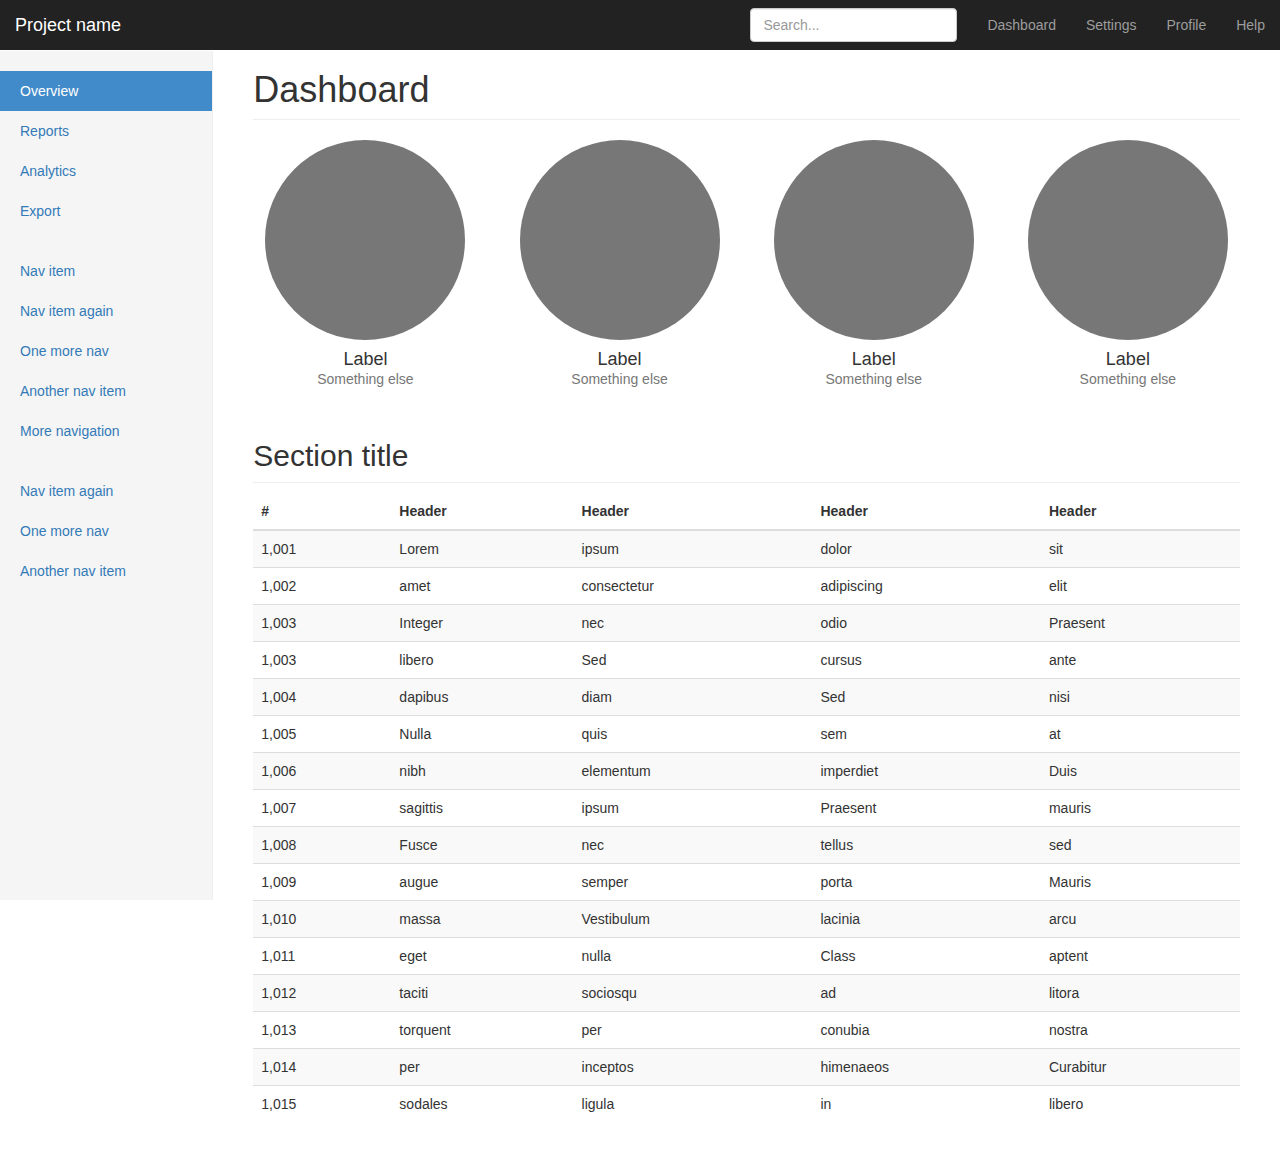
<file: 前端实训周/207黄飞霞广油学生博客网站设计与开发/libs/bootstrap-3.3.7/docs/examples/dashboard/index.html>
<!DOCTYPE html>
<html lang="en">
  <head>
    <meta charset="utf-8">
    <meta http-equiv="X-UA-Compatible" content="IE=edge">
    <meta name="viewport" content="width=device-width, initial-scale=1">
    <!-- The above 3 meta tags *must* come first in the head; any other head content must come *after* these tags -->
    <meta name="description" content="">
    <meta name="author" content="">
    <link rel="icon" href="../../favicon.ico">

    <title>Dashboard Template for Bootstrap</title>

    <!-- Bootstrap core CSS -->
    <link href="../../dist/css/bootstrap.min.css" rel="stylesheet">

    <!-- IE10 viewport hack for Surface/desktop Windows 8 bug -->
    <link href="../../assets/css/ie10-viewport-bug-workaround.css" rel="stylesheet">

    <!-- Custom styles for this template -->
    <link href="dashboard.css" rel="stylesheet">

    <!-- Just for debugging purposes. Don't actually copy these 2 lines! -->
    <!--[if lt IE 9]><script src="../../assets/js/ie8-responsive-file-warning.js"></script><![endif]-->
    <script src="../../assets/js/ie-emulation-modes-warning.js"></script>

    <!-- HTML5 shim and Respond.js for IE8 support of HTML5 elements and media queries -->
    <!--[if lt IE 9]>
      <script src="https://oss.maxcdn.com/html5shiv/3.7.3/html5shiv.min.js"></script>
      <script src="https://oss.maxcdn.com/respond/1.4.2/respond.min.js"></script>
    <![endif]-->
  </head>

  <body>

    <nav class="navbar navbar-inverse navbar-fixed-top">
      <div class="container-fluid">
        <div class="navbar-header">
          <button type="button" class="navbar-toggle collapsed" data-toggle="collapse" data-target="#navbar" aria-expanded="false" aria-controls="navbar">
            <span class="sr-only">Toggle navigation</span>
            <span class="icon-bar"></span>
            <span class="icon-bar"></span>
            <span class="icon-bar"></span>
          </button>
          <a class="navbar-brand" href="#">Project name</a>
        </div>
        <div id="navbar" class="navbar-collapse collapse">
          <ul class="nav navbar-nav navbar-right">
            <li><a href="#">Dashboard</a></li>
            <li><a href="#">Settings</a></li>
            <li><a href="#">Profile</a></li>
            <li><a href="#">Help</a></li>
          </ul>
          <form class="navbar-form navbar-right">
            <input type="text" class="form-control" placeholder="Search...">
          </form>
        </div>
      </div>
    </nav>

    <div class="container-fluid">
      <div class="row">
        <div class="col-sm-3 col-md-2 sidebar">
          <ul class="nav nav-sidebar">
            <li class="active"><a href="#">Overview <span class="sr-only">(current)</span></a></li>
            <li><a href="#">Reports</a></li>
            <li><a href="#">Analytics</a></li>
            <li><a href="#">Export</a></li>
          </ul>
          <ul class="nav nav-sidebar">
            <li><a href="">Nav item</a></li>
            <li><a href="">Nav item again</a></li>
            <li><a href="">One more nav</a></li>
            <li><a href="">Another nav item</a></li>
            <li><a href="">More navigation</a></li>
          </ul>
          <ul class="nav nav-sidebar">
            <li><a href="">Nav item again</a></li>
            <li><a href="">One more nav</a></li>
            <li><a href="">Another nav item</a></li>
          </ul>
        </div>
        <div class="col-sm-9 col-sm-offset-3 col-md-10 col-md-offset-2 main">
          <h1 class="page-header">Dashboard</h1>

          <div class="row placeholders">
            <div class="col-xs-6 col-sm-3 placeholder">
              <img src="[data-uri]" width="200" height="200" class="img-responsive" alt="Generic placeholder thumbnail">
              <h4>Label</h4>
              <span class="text-muted">Something else</span>
            </div>
            <div class="col-xs-6 col-sm-3 placeholder">
              <img src="[data-uri]" width="200" height="200" class="img-responsive" alt="Generic placeholder thumbnail">
              <h4>Label</h4>
              <span class="text-muted">Something else</span>
            </div>
            <div class="col-xs-6 col-sm-3 placeholder">
              <img src="[data-uri]" width="200" height="200" class="img-responsive" alt="Generic placeholder thumbnail">
              <h4>Label</h4>
              <span class="text-muted">Something else</span>
            </div>
            <div class="col-xs-6 col-sm-3 placeholder">
              <img src="[data-uri]" width="200" height="200" class="img-responsive" alt="Generic placeholder thumbnail">
              <h4>Label</h4>
              <span class="text-muted">Something else</span>
            </div>
          </div>

          <h2 class="sub-header">Section title</h2>
          <div class="table-responsive">
            <table class="table table-striped">
              <thead>
                <tr>
                  <th>#</th>
                  <th>Header</th>
                  <th>Header</th>
                  <th>Header</th>
                  <th>Header</th>
                </tr>
              </thead>
              <tbody>
                <tr>
                  <td>1,001</td>
                  <td>Lorem</td>
                  <td>ipsum</td>
                  <td>dolor</td>
                  <td>sit</td>
                </tr>
                <tr>
                  <td>1,002</td>
                  <td>amet</td>
                  <td>consectetur</td>
                  <td>adipiscing</td>
                  <td>elit</td>
                </tr>
                <tr>
                  <td>1,003</td>
                  <td>Integer</td>
                  <td>nec</td>
                  <td>odio</td>
                  <td>Praesent</td>
                </tr>
                <tr>
                  <td>1,003</td>
                  <td>libero</td>
                  <td>Sed</td>
                  <td>cursus</td>
                  <td>ante</td>
                </tr>
                <tr>
                  <td>1,004</td>
                  <td>dapibus</td>
                  <td>diam</td>
                  <td>Sed</td>
                  <td>nisi</td>
                </tr>
                <tr>
                  <td>1,005</td>
                  <td>Nulla</td>
                  <td>quis</td>
                  <td>sem</td>
                  <td>at</td>
                </tr>
                <tr>
                  <td>1,006</td>
                  <td>nibh</td>
                  <td>elementum</td>
                  <td>imperdiet</td>
                  <td>Duis</td>
                </tr>
                <tr>
                  <td>1,007</td>
                  <td>sagittis</td>
                  <td>ipsum</td>
                  <td>Praesent</td>
                  <td>mauris</td>
                </tr>
                <tr>
                  <td>1,008</td>
                  <td>Fusce</td>
                  <td>nec</td>
                  <td>tellus</td>
                  <td>sed</td>
                </tr>
                <tr>
                  <td>1,009</td>
                  <td>augue</td>
                  <td>semper</td>
                  <td>porta</td>
                  <td>Mauris</td>
                </tr>
                <tr>
                  <td>1,010</td>
                  <td>massa</td>
                  <td>Vestibulum</td>
                  <td>lacinia</td>
                  <td>arcu</td>
                </tr>
                <tr>
                  <td>1,011</td>
                  <td>eget</td>
                  <td>nulla</td>
                  <td>Class</td>
                  <td>aptent</td>
                </tr>
                <tr>
                  <td>1,012</td>
                  <td>taciti</td>
                  <td>sociosqu</td>
                  <td>ad</td>
                  <td>litora</td>
                </tr>
                <tr>
                  <td>1,013</td>
                  <td>torquent</td>
                  <td>per</td>
                  <td>conubia</td>
                  <td>nostra</td>
                </tr>
                <tr>
                  <td>1,014</td>
                  <td>per</td>
                  <td>inceptos</td>
                  <td>himenaeos</td>
                  <td>Curabitur</td>
                </tr>
                <tr>
                  <td>1,015</td>
                  <td>sodales</td>
                  <td>ligula</td>
                  <td>in</td>
                  <td>libero</td>
                </tr>
              </tbody>
            </table>
          </div>
        </div>
      </div>
    </div>

    <!-- Bootstrap core JavaScript
    ================================================== -->
    <!-- Placed at the end of the document so the pages load faster -->
    <script src="https://ajax.googleapis.com/ajax/libs/jquery/1.12.4/jquery.min.js"></script>
    <script>window.jQuery || document.write('<script src="../../assets/js/vendor/jquery.min.js"><\/script>')</script>
    <script src="../../dist/js/bootstrap.min.js"></script>
    <!-- Just to make our placeholder images work. Don't actually copy the next line! -->
    <script src="../../assets/js/vendor/holder.min.js"></script>
    <!-- IE10 viewport hack for Surface/desktop Windows 8 bug -->
    <script src="../../assets/js/ie10-viewport-bug-workaround.js"></script>
  </body>
</html>
</file>
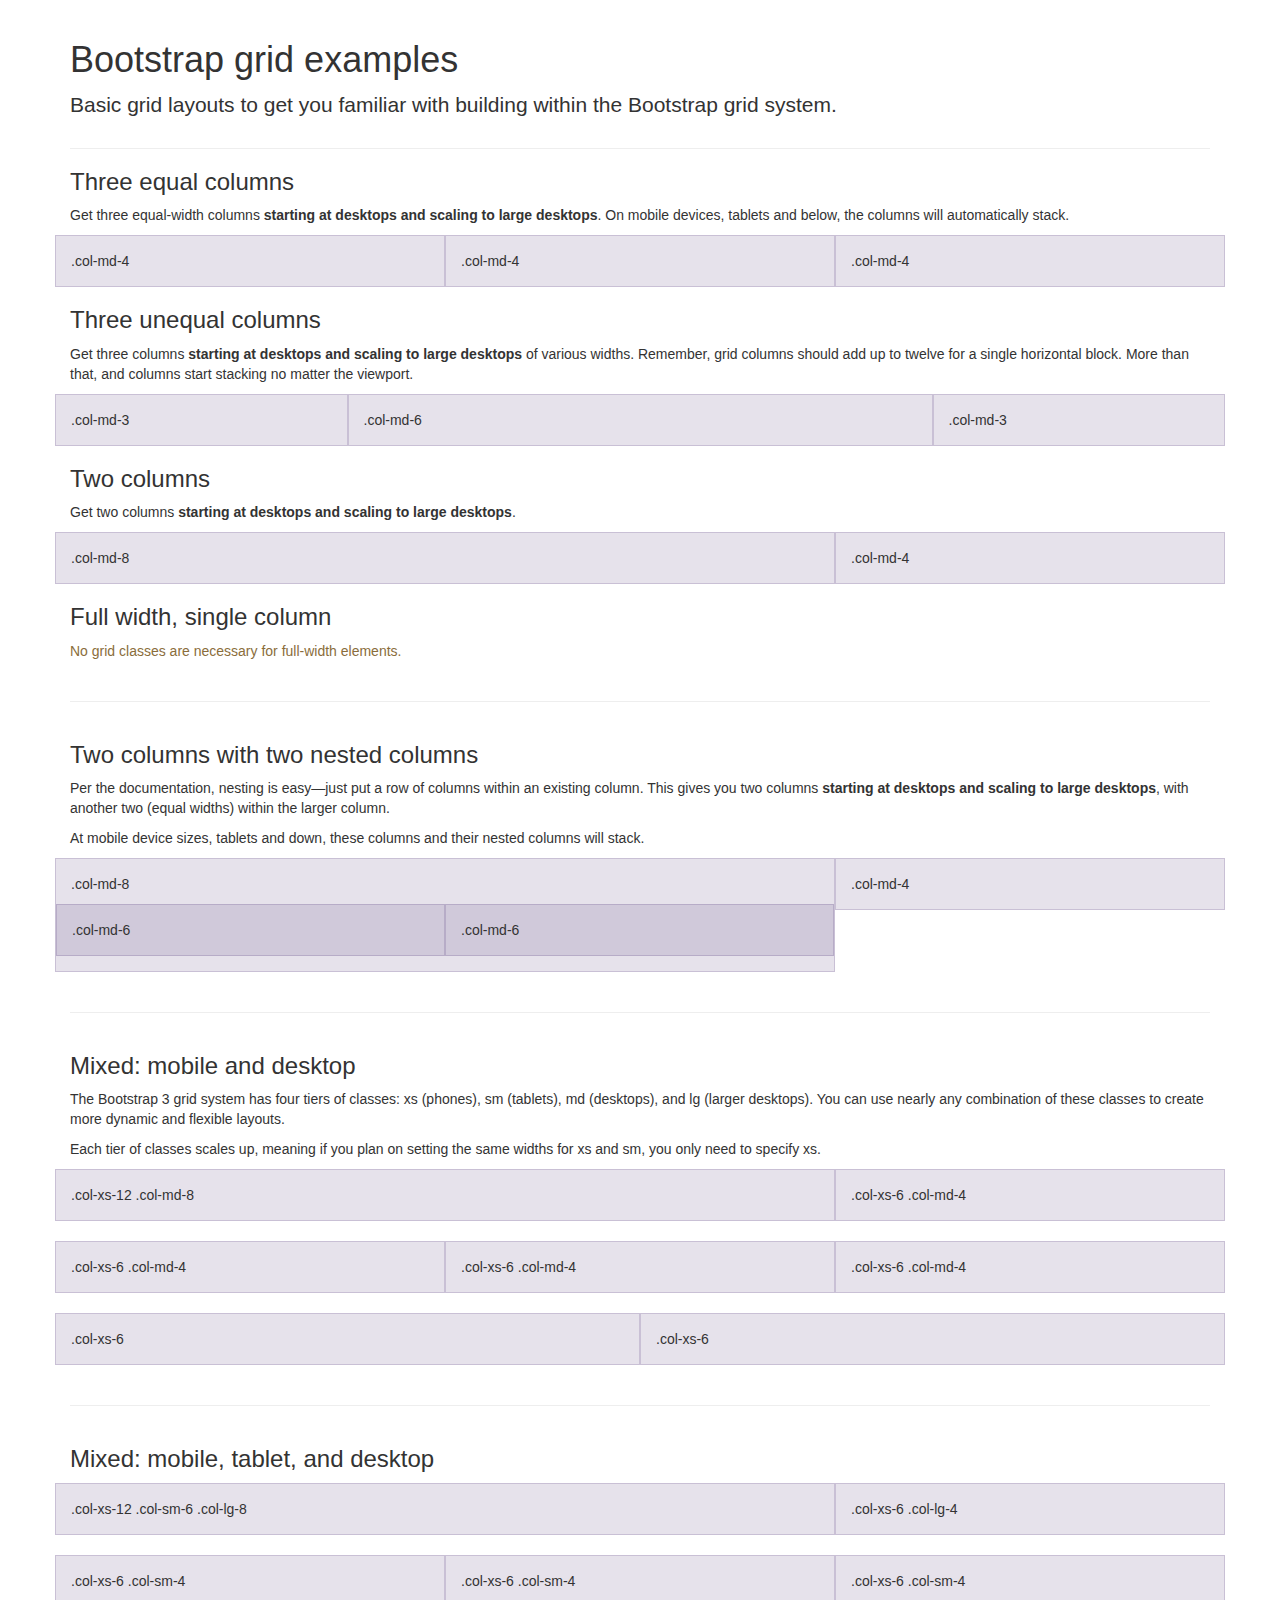
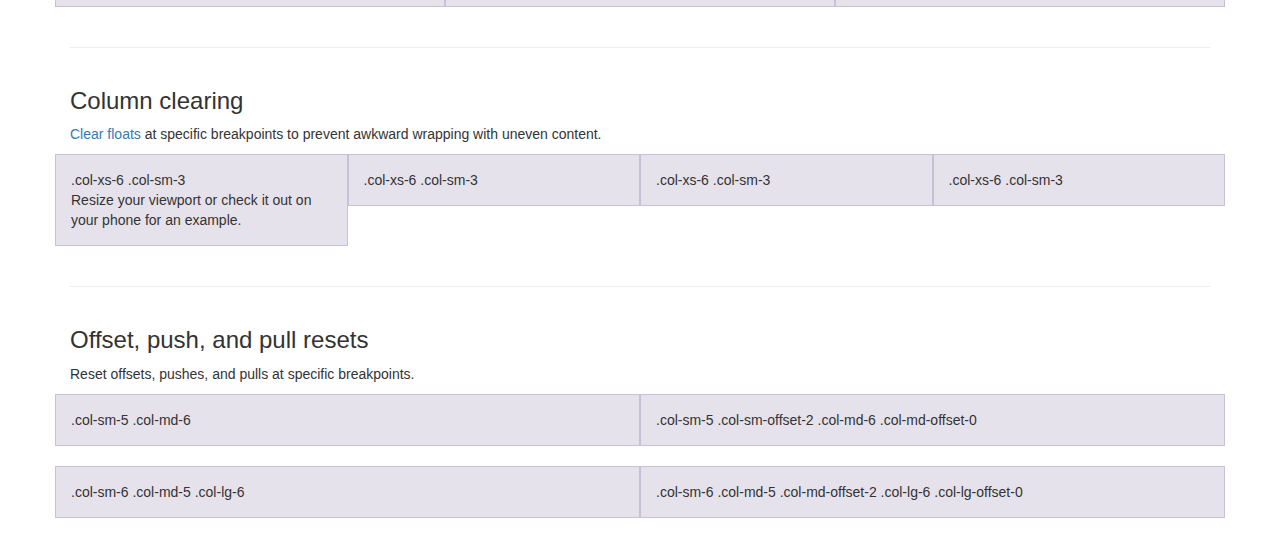
<file: 前端实训周/207黄飞霞广油学生博客网站设计与开发/libs/bootstrap-3.3.7/docs/examples/grid/index.html>
<!DOCTYPE html>
<html lang="en">
  <head>
    <meta charset="utf-8">
    <meta http-equiv="X-UA-Compatible" content="IE=edge">
    <meta name="viewport" content="width=device-width, initial-scale=1">
    <!-- The above 3 meta tags *must* come first in the head; any other head content must come *after* these tags -->
    <meta name="description" content="">
    <meta name="author" content="">
    <link rel="icon" href="../../favicon.ico">

    <title>Grid Template for Bootstrap</title>

    <!-- Bootstrap core CSS -->
    <link href="../../dist/css/bootstrap.min.css" rel="stylesheet">

    <!-- IE10 viewport hack for Surface/desktop Windows 8 bug -->
    <link href="../../assets/css/ie10-viewport-bug-workaround.css" rel="stylesheet">

    <!-- Custom styles for this template -->
    <link href="grid.css" rel="stylesheet">

    <!-- Just for debugging purposes. Don't actually copy these 2 lines! -->
    <!--[if lt IE 9]><script src="../../assets/js/ie8-responsive-file-warning.js"></script><![endif]-->
    <script src="../../assets/js/ie-emulation-modes-warning.js"></script>

    <!-- HTML5 shim and Respond.js for IE8 support of HTML5 elements and media queries -->
    <!--[if lt IE 9]>
      <script src="https://oss.maxcdn.com/html5shiv/3.7.3/html5shiv.min.js"></script>
      <script src="https://oss.maxcdn.com/respond/1.4.2/respond.min.js"></script>
    <![endif]-->
  </head>

  <body>
    <div class="container">

      <div class="page-header">
        <h1>Bootstrap grid examples</h1>
        <p class="lead">Basic grid layouts to get you familiar with building within the Bootstrap grid system.</p>
      </div>

      <h3>Three equal columns</h3>
      <p>Get three equal-width columns <strong>starting at desktops and scaling to large desktops</strong>. On mobile devices, tablets and below, the columns will automatically stack.</p>
      <div class="row">
        <div class="col-md-4">.col-md-4</div>
        <div class="col-md-4">.col-md-4</div>
        <div class="col-md-4">.col-md-4</div>
      </div>

      <h3>Three unequal columns</h3>
      <p>Get three columns <strong>starting at desktops and scaling to large desktops</strong> of various widths. Remember, grid columns should add up to twelve for a single horizontal block. More than that, and columns start stacking no matter the viewport.</p>
      <div class="row">
        <div class="col-md-3">.col-md-3</div>
        <div class="col-md-6">.col-md-6</div>
        <div class="col-md-3">.col-md-3</div>
      </div>

      <h3>Two columns</h3>
      <p>Get two columns <strong>starting at desktops and scaling to large desktops</strong>.</p>
      <div class="row">
        <div class="col-md-8">.col-md-8</div>
        <div class="col-md-4">.col-md-4</div>
      </div>

      <h3>Full width, single column</h3>
      <p class="text-warning">No grid classes are necessary for full-width elements.</p>

      <hr>

      <h3>Two columns with two nested columns</h3>
      <p>Per the documentation, nesting is easy—just put a row of columns within an existing column. This gives you two columns <strong>starting at desktops and scaling to large desktops</strong>, with another two (equal widths) within the larger column.</p>
      <p>At mobile device sizes, tablets and down, these columns and their nested columns will stack.</p>
      <div class="row">
        <div class="col-md-8">
          .col-md-8
          <div class="row">
            <div class="col-md-6">.col-md-6</div>
            <div class="col-md-6">.col-md-6</div>
          </div>
        </div>
        <div class="col-md-4">.col-md-4</div>
      </div>

      <hr>

      <h3>Mixed: mobile and desktop</h3>
      <p>The Bootstrap 3 grid system has four tiers of classes: xs (phones), sm (tablets), md (desktops), and lg (larger desktops). You can use nearly any combination of these classes to create more dynamic and flexible layouts.</p>
      <p>Each tier of classes scales up, meaning if you plan on setting the same widths for xs and sm, you only need to specify xs.</p>
      <div class="row">
        <div class="col-xs-12 col-md-8">.col-xs-12 .col-md-8</div>
        <div class="col-xs-6 col-md-4">.col-xs-6 .col-md-4</div>
      </div>
      <div class="row">
        <div class="col-xs-6 col-md-4">.col-xs-6 .col-md-4</div>
        <div class="col-xs-6 col-md-4">.col-xs-6 .col-md-4</div>
        <div class="col-xs-6 col-md-4">.col-xs-6 .col-md-4</div>
      </div>
      <div class="row">
        <div class="col-xs-6">.col-xs-6</div>
        <div class="col-xs-6">.col-xs-6</div>
      </div>

      <hr>

      <h3>Mixed: mobile, tablet, and desktop</h3>
      <p></p>
      <div class="row">
        <div class="col-xs-12 col-sm-6 col-lg-8">.col-xs-12 .col-sm-6 .col-lg-8</div>
        <div class="col-xs-6 col-lg-4">.col-xs-6 .col-lg-4</div>
      </div>
      <div class="row">
        <div class="col-xs-6 col-sm-4">.col-xs-6 .col-sm-4</div>
        <div class="col-xs-6 col-sm-4">.col-xs-6 .col-sm-4</div>
        <div class="col-xs-6 col-sm-4">.col-xs-6 .col-sm-4</div>
      </div>

      <hr>

      <h3>Column clearing</h3>
      <p><a href="http://getbootstrap.com/css/#grid-responsive-resets">Clear floats</a> at specific breakpoints to prevent awkward wrapping with uneven content.</p>
      <div class="row">
        <div class="col-xs-6 col-sm-3">
          .col-xs-6 .col-sm-3
          <br>
          Resize your viewport or check it out on your phone for an example.
        </div>
        <div class="col-xs-6 col-sm-3">.col-xs-6 .col-sm-3</div>

        <!-- Add the extra clearfix for only the required viewport -->
        <div class="clearfix visible-xs"></div>

        <div class="col-xs-6 col-sm-3">.col-xs-6 .col-sm-3</div>
        <div class="col-xs-6 col-sm-3">.col-xs-6 .col-sm-3</div>
      </div>

      <hr>

      <h3>Offset, push, and pull resets</h3>
      <p>Reset offsets, pushes, and pulls at specific breakpoints.</p>
      <div class="row">
        <div class="col-sm-5 col-md-6">.col-sm-5 .col-md-6</div>
        <div class="col-sm-5 col-sm-offset-2 col-md-6 col-md-offset-0">.col-sm-5 .col-sm-offset-2 .col-md-6 .col-md-offset-0</div>
      </div>
      <div class="row">
        <div class="col-sm-6 col-md-5 col-lg-6">.col-sm-6 .col-md-5 .col-lg-6</div>
        <div class="col-sm-6 col-md-5 col-md-offset-2 col-lg-6 col-lg-offset-0">.col-sm-6 .col-md-5 .col-md-offset-2 .col-lg-6 .col-lg-offset-0</div>
      </div>


    </div> <!-- /container -->


    <!-- IE10 viewport hack for Surface/desktop Windows 8 bug -->
    <script src="../../assets/js/ie10-viewport-bug-workaround.js"></script>
  </body>
</html>
</file>
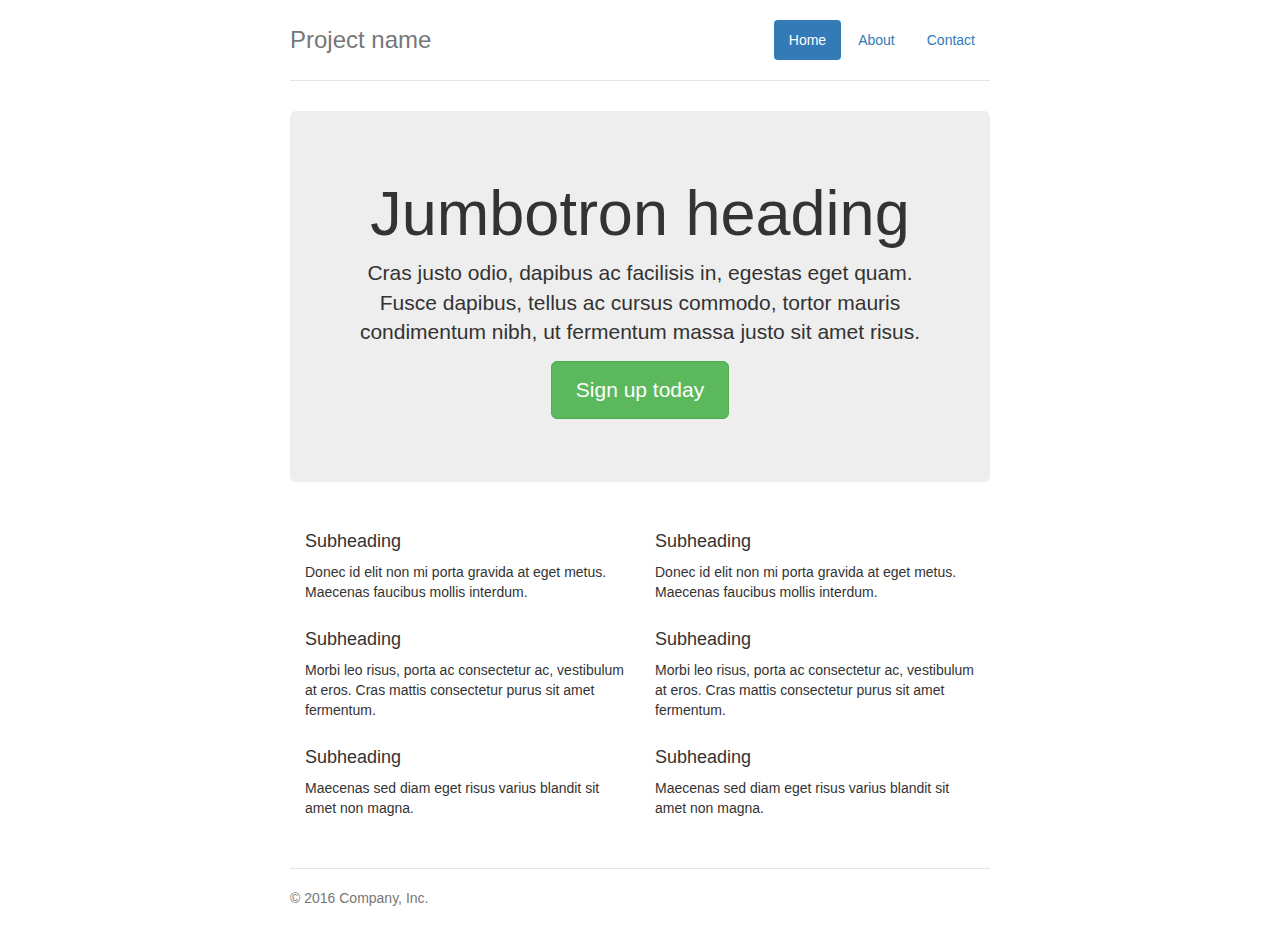
<file: 前端实训周/207黄飞霞广油学生博客网站设计与开发/libs/bootstrap-3.3.7/docs/examples/jumbotron-narrow/index.html>
<!DOCTYPE html>
<html lang="en">
  <head>
    <meta charset="utf-8">
    <meta http-equiv="X-UA-Compatible" content="IE=edge">
    <meta name="viewport" content="width=device-width, initial-scale=1">
    <!-- The above 3 meta tags *must* come first in the head; any other head content must come *after* these tags -->
    <meta name="description" content="">
    <meta name="author" content="">
    <link rel="icon" href="../../favicon.ico">

    <title>Narrow Jumbotron Template for Bootstrap</title>

    <!-- Bootstrap core CSS -->
    <link href="../../dist/css/bootstrap.min.css" rel="stylesheet">

    <!-- IE10 viewport hack for Surface/desktop Windows 8 bug -->
    <link href="../../assets/css/ie10-viewport-bug-workaround.css" rel="stylesheet">

    <!-- Custom styles for this template -->
    <link href="jumbotron-narrow.css" rel="stylesheet">

    <!-- Just for debugging purposes. Don't actually copy these 2 lines! -->
    <!--[if lt IE 9]><script src="../../assets/js/ie8-responsive-file-warning.js"></script><![endif]-->
    <script src="../../assets/js/ie-emulation-modes-warning.js"></script>

    <!-- HTML5 shim and Respond.js for IE8 support of HTML5 elements and media queries -->
    <!--[if lt IE 9]>
      <script src="https://oss.maxcdn.com/html5shiv/3.7.3/html5shiv.min.js"></script>
      <script src="https://oss.maxcdn.com/respond/1.4.2/respond.min.js"></script>
    <![endif]-->
  </head>

  <body>

    <div class="container">
      <div class="header clearfix">
        <nav>
          <ul class="nav nav-pills pull-right">
            <li role="presentation" class="active"><a href="#">Home</a></li>
            <li role="presentation"><a href="#">About</a></li>
            <li role="presentation"><a href="#">Contact</a></li>
          </ul>
        </nav>
        <h3 class="text-muted">Project name</h3>
      </div>

      <div class="jumbotron">
        <h1>Jumbotron heading</h1>
        <p class="lead">Cras justo odio, dapibus ac facilisis in, egestas eget quam. Fusce dapibus, tellus ac cursus commodo, tortor mauris condimentum nibh, ut fermentum massa justo sit amet risus.</p>
        <p><a class="btn btn-lg btn-success" href="#" role="button">Sign up today</a></p>
      </div>

      <div class="row marketing">
        <div class="col-lg-6">
          <h4>Subheading</h4>
          <p>Donec id elit non mi porta gravida at eget metus. Maecenas faucibus mollis interdum.</p>

          <h4>Subheading</h4>
          <p>Morbi leo risus, porta ac consectetur ac, vestibulum at eros. Cras mattis consectetur purus sit amet fermentum.</p>

          <h4>Subheading</h4>
          <p>Maecenas sed diam eget risus varius blandit sit amet non magna.</p>
        </div>

        <div class="col-lg-6">
          <h4>Subheading</h4>
          <p>Donec id elit non mi porta gravida at eget metus. Maecenas faucibus mollis interdum.</p>

          <h4>Subheading</h4>
          <p>Morbi leo risus, porta ac consectetur ac, vestibulum at eros. Cras mattis consectetur purus sit amet fermentum.</p>

          <h4>Subheading</h4>
          <p>Maecenas sed diam eget risus varius blandit sit amet non magna.</p>
        </div>
      </div>

      <footer class="footer">
        <p>&copy; 2016 Company, Inc.</p>
      </footer>

    </div> <!-- /container -->


    <!-- IE10 viewport hack for Surface/desktop Windows 8 bug -->
    <script src="../../assets/js/ie10-viewport-bug-workaround.js"></script>
  </body>
</html>
</file>
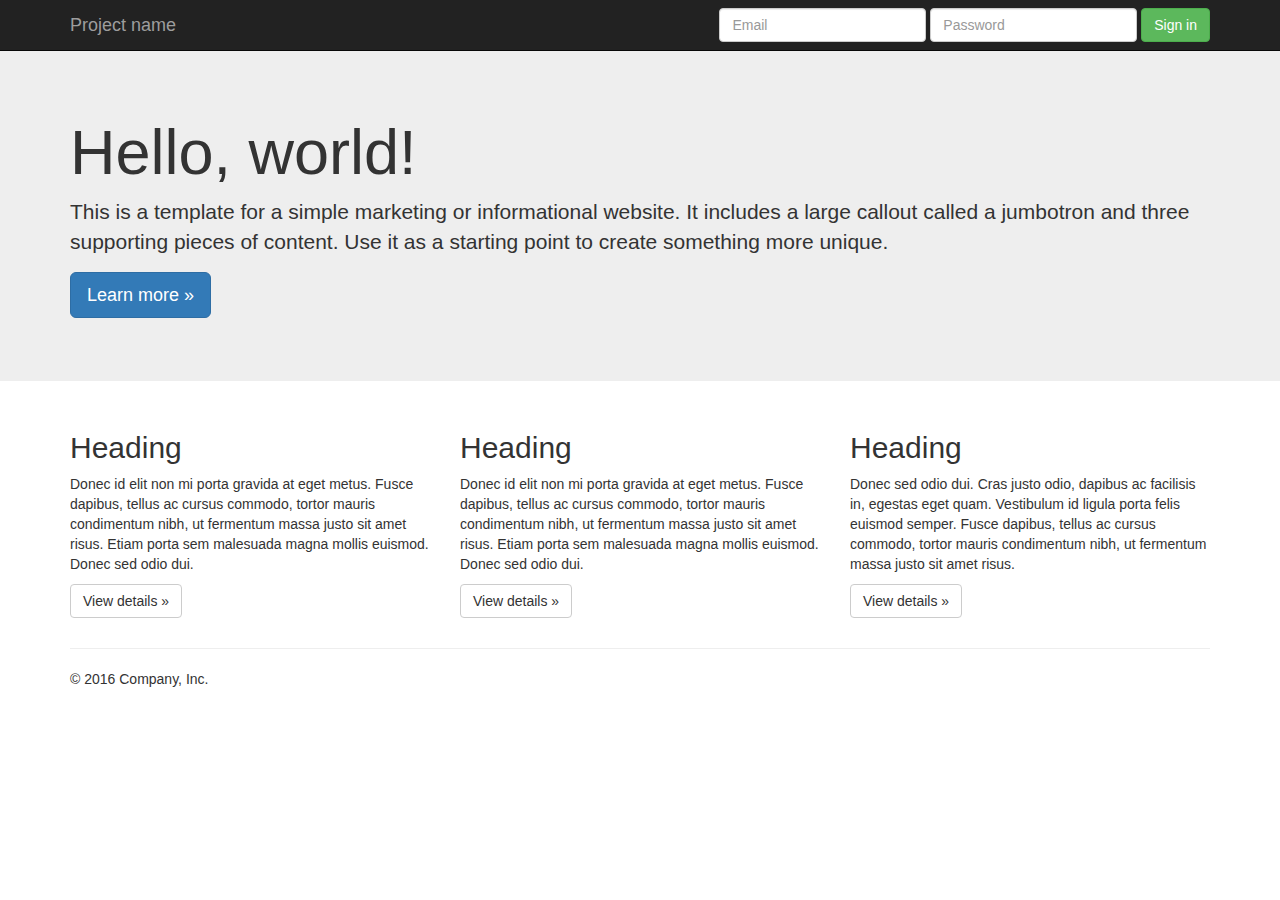
<file: 前端实训周/207黄飞霞广油学生博客网站设计与开发/libs/bootstrap-3.3.7/docs/examples/jumbotron/index.html>
<!DOCTYPE html>
<html lang="en">
  <head>
    <meta charset="utf-8">
    <meta http-equiv="X-UA-Compatible" content="IE=edge">
    <meta name="viewport" content="width=device-width, initial-scale=1">
    <!-- The above 3 meta tags *must* come first in the head; any other head content must come *after* these tags -->
    <meta name="description" content="">
    <meta name="author" content="">
    <link rel="icon" href="../../favicon.ico">

    <title>Jumbotron Template for Bootstrap</title>

    <!-- Bootstrap core CSS -->
    <link href="../../dist/css/bootstrap.min.css" rel="stylesheet">

    <!-- IE10 viewport hack for Surface/desktop Windows 8 bug -->
    <link href="../../assets/css/ie10-viewport-bug-workaround.css" rel="stylesheet">

    <!-- Custom styles for this template -->
    <link href="jumbotron.css" rel="stylesheet">

    <!-- Just for debugging purposes. Don't actually copy these 2 lines! -->
    <!--[if lt IE 9]><script src="../../assets/js/ie8-responsive-file-warning.js"></script><![endif]-->
    <script src="../../assets/js/ie-emulation-modes-warning.js"></script>

    <!-- HTML5 shim and Respond.js for IE8 support of HTML5 elements and media queries -->
    <!--[if lt IE 9]>
      <script src="https://oss.maxcdn.com/html5shiv/3.7.3/html5shiv.min.js"></script>
      <script src="https://oss.maxcdn.com/respond/1.4.2/respond.min.js"></script>
    <![endif]-->
  </head>

  <body>

    <nav class="navbar navbar-inverse navbar-fixed-top">
      <div class="container">
        <div class="navbar-header">
          <button type="button" class="navbar-toggle collapsed" data-toggle="collapse" data-target="#navbar" aria-expanded="false" aria-controls="navbar">
            <span class="sr-only">Toggle navigation</span>
            <span class="icon-bar"></span>
            <span class="icon-bar"></span>
            <span class="icon-bar"></span>
          </button>
          <a class="navbar-brand" href="#">Project name</a>
        </div>
        <div id="navbar" class="navbar-collapse collapse">
          <form class="navbar-form navbar-right">
            <div class="form-group">
              <input type="text" placeholder="Email" class="form-control">
            </div>
            <div class="form-group">
              <input type="password" placeholder="Password" class="form-control">
            </div>
            <button type="submit" class="btn btn-success">Sign in</button>
          </form>
        </div><!--/.navbar-collapse -->
      </div>
    </nav>

    <!-- Main jumbotron for a primary marketing message or call to action -->
    <div class="jumbotron">
      <div class="container">
        <h1>Hello, world!</h1>
        <p>This is a template for a simple marketing or informational website. It includes a large callout called a jumbotron and three supporting pieces of content. Use it as a starting point to create something more unique.</p>
        <p><a class="btn btn-primary btn-lg" href="#" role="button">Learn more &raquo;</a></p>
      </div>
    </div>

    <div class="container">
      <!-- Example row of columns -->
      <div class="row">
        <div class="col-md-4">
          <h2>Heading</h2>
          <p>Donec id elit non mi porta gravida at eget metus. Fusce dapibus, tellus ac cursus commodo, tortor mauris condimentum nibh, ut fermentum massa justo sit amet risus. Etiam porta sem malesuada magna mollis euismod. Donec sed odio dui. </p>
          <p><a class="btn btn-default" href="#" role="button">View details &raquo;</a></p>
        </div>
        <div class="col-md-4">
          <h2>Heading</h2>
          <p>Donec id elit non mi porta gravida at eget metus. Fusce dapibus, tellus ac cursus commodo, tortor mauris condimentum nibh, ut fermentum massa justo sit amet risus. Etiam porta sem malesuada magna mollis euismod. Donec sed odio dui. </p>
          <p><a class="btn btn-default" href="#" role="button">View details &raquo;</a></p>
       </div>
        <div class="col-md-4">
          <h2>Heading</h2>
          <p>Donec sed odio dui. Cras justo odio, dapibus ac facilisis in, egestas eget quam. Vestibulum id ligula porta felis euismod semper. Fusce dapibus, tellus ac cursus commodo, tortor mauris condimentum nibh, ut fermentum massa justo sit amet risus.</p>
          <p><a class="btn btn-default" href="#" role="button">View details &raquo;</a></p>
        </div>
      </div>

      <hr>

      <footer>
        <p>&copy; 2016 Company, Inc.</p>
      </footer>
    </div> <!-- /container -->


    <!-- Bootstrap core JavaScript
    ================================================== -->
    <!-- Placed at the end of the document so the pages load faster -->
    <script src="https://ajax.googleapis.com/ajax/libs/jquery/1.12.4/jquery.min.js"></script>
    <script>window.jQuery || document.write('<script src="../../assets/js/vendor/jquery.min.js"><\/script>')</script>
    <script src="../../dist/js/bootstrap.min.js"></script>
    <!-- IE10 viewport hack for Surface/desktop Windows 8 bug -->
    <script src="../../assets/js/ie10-viewport-bug-workaround.js"></script>
  </body>
</html>
</file>
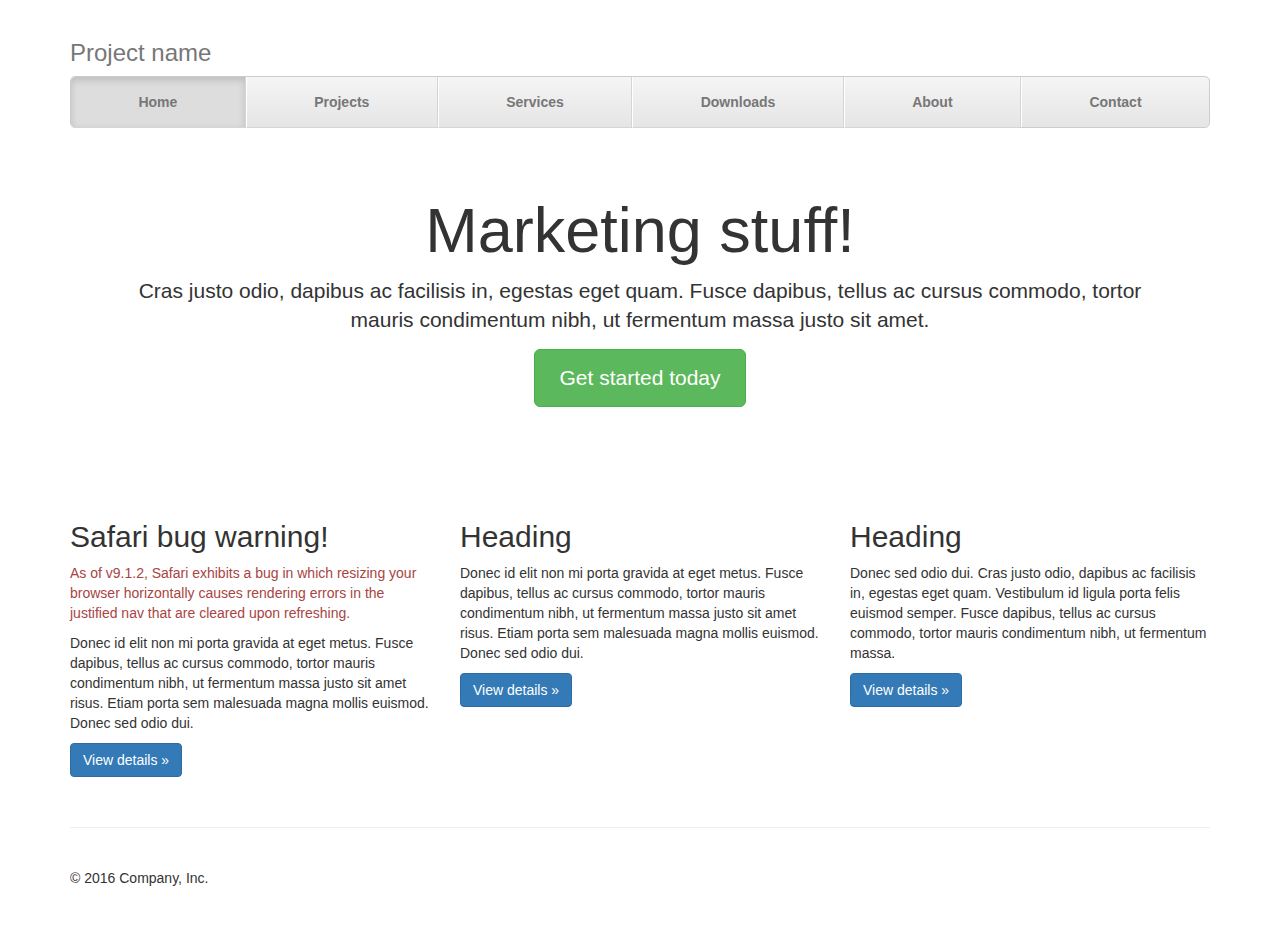
<file: 前端实训周/207黄飞霞广油学生博客网站设计与开发/libs/bootstrap-3.3.7/docs/examples/justified-nav/index.html>
<!DOCTYPE html>
<html lang="en">
  <head>
    <meta charset="utf-8">
    <meta http-equiv="X-UA-Compatible" content="IE=edge">
    <meta name="viewport" content="width=device-width, initial-scale=1">
    <!-- The above 3 meta tags *must* come first in the head; any other head content must come *after* these tags -->
    <meta name="description" content="">
    <meta name="author" content="">
    <link rel="icon" href="../../favicon.ico">

    <title>Justified Nav Template for Bootstrap</title>

    <!-- Bootstrap core CSS -->
    <link href="../../dist/css/bootstrap.min.css" rel="stylesheet">

    <!-- IE10 viewport hack for Surface/desktop Windows 8 bug -->
    <link href="../../assets/css/ie10-viewport-bug-workaround.css" rel="stylesheet">

    <!-- Custom styles for this template -->
    <link href="justified-nav.css" rel="stylesheet">

    <!-- Just for debugging purposes. Don't actually copy these 2 lines! -->
    <!--[if lt IE 9]><script src="../../assets/js/ie8-responsive-file-warning.js"></script><![endif]-->
    <script src="../../assets/js/ie-emulation-modes-warning.js"></script>

    <!-- HTML5 shim and Respond.js for IE8 support of HTML5 elements and media queries -->
    <!--[if lt IE 9]>
      <script src="https://oss.maxcdn.com/html5shiv/3.7.3/html5shiv.min.js"></script>
      <script src="https://oss.maxcdn.com/respond/1.4.2/respond.min.js"></script>
    <![endif]-->
  </head>

  <body>

    <div class="container">

      <!-- The justified navigation menu is meant for single line per list item.
           Multiple lines will require custom code not provided by Bootstrap. -->
      <div class="masthead">
        <h3 class="text-muted">Project name</h3>
        <nav>
          <ul class="nav nav-justified">
            <li class="active"><a href="#">Home</a></li>
            <li><a href="#">Projects</a></li>
            <li><a href="#">Services</a></li>
            <li><a href="#">Downloads</a></li>
            <li><a href="#">About</a></li>
            <li><a href="#">Contact</a></li>
          </ul>
        </nav>
      </div>

      <!-- Jumbotron -->
      <div class="jumbotron">
        <h1>Marketing stuff!</h1>
        <p class="lead">Cras justo odio, dapibus ac facilisis in, egestas eget quam. Fusce dapibus, tellus ac cursus commodo, tortor mauris condimentum nibh, ut fermentum massa justo sit amet.</p>
        <p><a class="btn btn-lg btn-success" href="#" role="button">Get started today</a></p>
      </div>

      <!-- Example row of columns -->
      <div class="row">
        <div class="col-lg-4">
          <h2>Safari bug warning!</h2>
          <p class="text-danger">As of v9.1.2, Safari exhibits a bug in which resizing your browser horizontally causes rendering errors in the justified nav that are cleared upon refreshing.</p>
          <p>Donec id elit non mi porta gravida at eget metus. Fusce dapibus, tellus ac cursus commodo, tortor mauris condimentum nibh, ut fermentum massa justo sit amet risus. Etiam porta sem malesuada magna mollis euismod. Donec sed odio dui. </p>
          <p><a class="btn btn-primary" href="#" role="button">View details &raquo;</a></p>
        </div>
        <div class="col-lg-4">
          <h2>Heading</h2>
          <p>Donec id elit non mi porta gravida at eget metus. Fusce dapibus, tellus ac cursus commodo, tortor mauris condimentum nibh, ut fermentum massa justo sit amet risus. Etiam porta sem malesuada magna mollis euismod. Donec sed odio dui. </p>
          <p><a class="btn btn-primary" href="#" role="button">View details &raquo;</a></p>
       </div>
        <div class="col-lg-4">
          <h2>Heading</h2>
          <p>Donec sed odio dui. Cras justo odio, dapibus ac facilisis in, egestas eget quam. Vestibulum id ligula porta felis euismod semper. Fusce dapibus, tellus ac cursus commodo, tortor mauris condimentum nibh, ut fermentum massa.</p>
          <p><a class="btn btn-primary" href="#" role="button">View details &raquo;</a></p>
        </div>
      </div>

      <!-- Site footer -->
      <footer class="footer">
        <p>&copy; 2016 Company, Inc.</p>
      </footer>

    </div> <!-- /container -->


    <!-- IE10 viewport hack for Surface/desktop Windows 8 bug -->
    <script src="../../assets/js/ie10-viewport-bug-workaround.js"></script>
  </body>
</html>
</file>
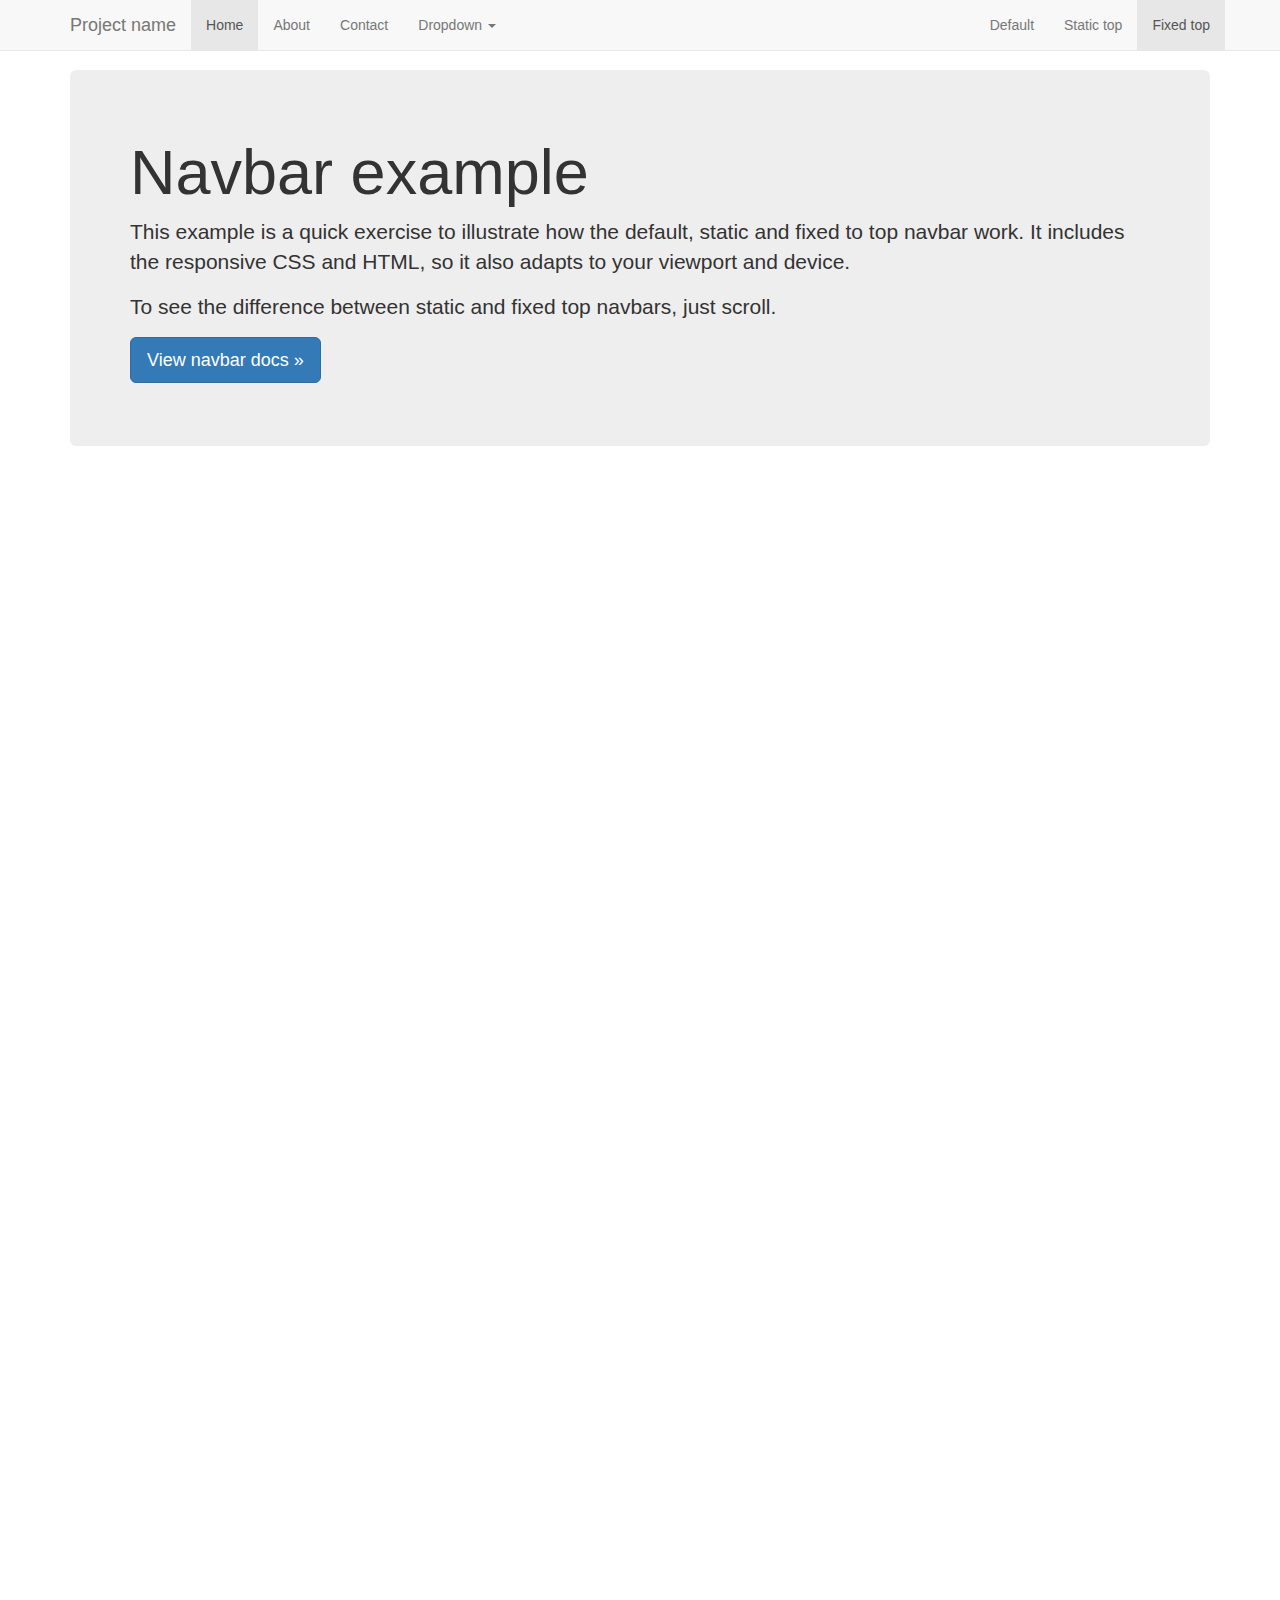
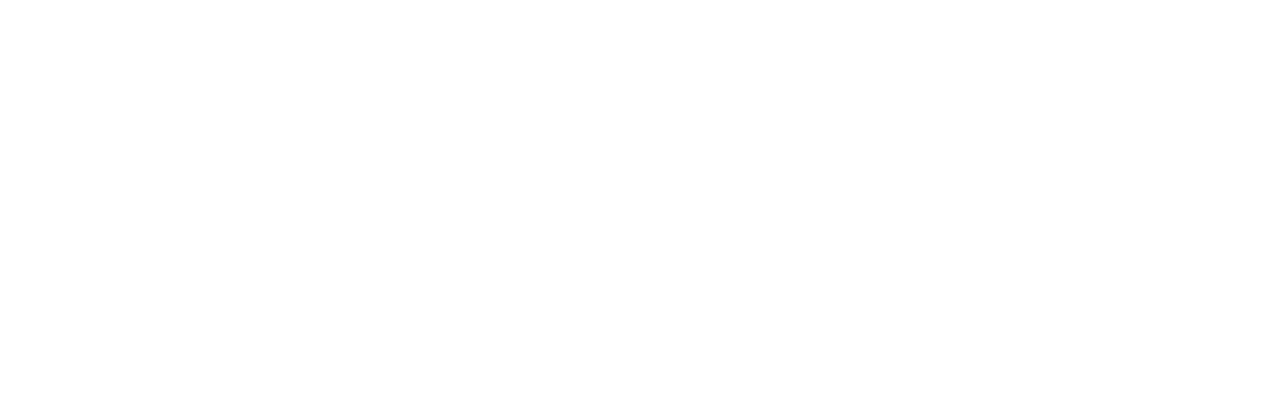
<file: 前端实训周/207黄飞霞广油学生博客网站设计与开发/libs/bootstrap-3.3.7/docs/examples/navbar-fixed-top/index.html>
<!DOCTYPE html>
<html lang="en">
  <head>
    <meta charset="utf-8">
    <meta http-equiv="X-UA-Compatible" content="IE=edge">
    <meta name="viewport" content="width=device-width, initial-scale=1">
    <!-- The above 3 meta tags *must* come first in the head; any other head content must come *after* these tags -->
    <meta name="description" content="">
    <meta name="author" content="">
    <link rel="icon" href="../../favicon.ico">

    <title>Fixed Top Navbar Example for Bootstrap</title>

    <!-- Bootstrap core CSS -->
    <link href="../../dist/css/bootstrap.min.css" rel="stylesheet">

    <!-- IE10 viewport hack for Surface/desktop Windows 8 bug -->
    <link href="../../assets/css/ie10-viewport-bug-workaround.css" rel="stylesheet">

    <!-- Custom styles for this template -->
    <link href="navbar-fixed-top.css" rel="stylesheet">

    <!-- Just for debugging purposes. Don't actually copy these 2 lines! -->
    <!--[if lt IE 9]><script src="../../assets/js/ie8-responsive-file-warning.js"></script><![endif]-->
    <script src="../../assets/js/ie-emulation-modes-warning.js"></script>

    <!-- HTML5 shim and Respond.js for IE8 support of HTML5 elements and media queries -->
    <!--[if lt IE 9]>
      <script src="https://oss.maxcdn.com/html5shiv/3.7.3/html5shiv.min.js"></script>
      <script src="https://oss.maxcdn.com/respond/1.4.2/respond.min.js"></script>
    <![endif]-->
  </head>

  <body>

    <!-- Fixed navbar -->
    <nav class="navbar navbar-default navbar-fixed-top">
      <div class="container">
        <div class="navbar-header">
          <button type="button" class="navbar-toggle collapsed" data-toggle="collapse" data-target="#navbar" aria-expanded="false" aria-controls="navbar">
            <span class="sr-only">Toggle navigation</span>
            <span class="icon-bar"></span>
            <span class="icon-bar"></span>
            <span class="icon-bar"></span>
          </button>
          <a class="navbar-brand" href="#">Project name</a>
        </div>
        <div id="navbar" class="navbar-collapse collapse">
          <ul class="nav navbar-nav">
            <li class="active"><a href="#">Home</a></li>
            <li><a href="#about">About</a></li>
            <li><a href="#contact">Contact</a></li>
            <li class="dropdown">
              <a href="#" class="dropdown-toggle" data-toggle="dropdown" role="button" aria-haspopup="true" aria-expanded="false">Dropdown <span class="caret"></span></a>
              <ul class="dropdown-menu">
                <li><a href="#">Action</a></li>
                <li><a href="#">Another action</a></li>
                <li><a href="#">Something else here</a></li>
                <li role="separator" class="divider"></li>
                <li class="dropdown-header">Nav header</li>
                <li><a href="#">Separated link</a></li>
                <li><a href="#">One more separated link</a></li>
              </ul>
            </li>
          </ul>
          <ul class="nav navbar-nav navbar-right">
            <li><a href="../navbar/">Default</a></li>
            <li><a href="../navbar-static-top/">Static top</a></li>
            <li class="active"><a href="./">Fixed top <span class="sr-only">(current)</span></a></li>
          </ul>
        </div><!--/.nav-collapse -->
      </div>
    </nav>

    <div class="container">

      <!-- Main component for a primary marketing message or call to action -->
      <div class="jumbotron">
        <h1>Navbar example</h1>
        <p>This example is a quick exercise to illustrate how the default, static and fixed to top navbar work. It includes the responsive CSS and HTML, so it also adapts to your viewport and device.</p>
        <p>To see the difference between static and fixed top navbars, just scroll.</p>
        <p>
          <a class="btn btn-lg btn-primary" href="../../components/#navbar" role="button">View navbar docs &raquo;</a>
        </p>
      </div>

    </div> <!-- /container -->


    <!-- Bootstrap core JavaScript
    ================================================== -->
    <!-- Placed at the end of the document so the pages load faster -->
    <script src="https://ajax.googleapis.com/ajax/libs/jquery/1.12.4/jquery.min.js"></script>
    <script>window.jQuery || document.write('<script src="../../assets/js/vendor/jquery.min.js"><\/script>')</script>
    <script src="../../dist/js/bootstrap.min.js"></script>
    <!-- IE10 viewport hack for Surface/desktop Windows 8 bug -->
    <script src="../../assets/js/ie10-viewport-bug-workaround.js"></script>
  </body>
</html>
</file>
<file: 前端实训周/207黄飞霞广油学生博客网站设计与开发/libs/html5shiv-3.7.3/test/style.css>
@import url(style.all.css);
@import url(style.print.css);
</file>
<file: 前端实训周/207黄飞霞广油学生博客网站设计与开发/libs/Respond-1.4.2/test/unit/test.css>
.launcher #qunit-testrunner-toolbar,
.launcher #qunit-userAgent,
.launcher #qunit-tests,
.launcher #qunit-testresult {
	display: none;
}
.launcher #launcher {

	font: 1.5em/1 bold Helvetica, sans-serif;
}

#testelem {
	width: 50px;
	overflow: hidden;
	display: block;
}

/* a style like this should never apply in IE. If it does, tests will fail */
@media screen and (view-mode: minimized) {
	#testelem {
		width: 10px !important;
	}
}

/*styles for 480px and up - media type purposely left out here to test that in the process */
@media (min-width: 480px) {
	#testelem {
		width: 150px;
	}
	#testelem[class=foo] {
		height: 200px;
	}
}

/*styles for 500px and under*/
@media screen and (max-width: 460px) {
	#testelem {
		height: 150px;
	}
}

/* testing em unit support - 33em should be 528px and 35em should be 560px in IE with default font settings */
@media screen and (min-width: 33em) and (max-width: 38em) {
	#testelem {
		width: 75px;
	}
}



/*styles for 620px and up */
@media only screen and (min-width: 620px) {
	#testelem {
		width: 250px;
	}
}


/*styles for 760px and up */
@media only print, only screen and (min-width: 760px) {
	#testelem {
		width: 350px;
	}
}


/*styles for print that shouldn't apply */
@media only print and (min-width: 800px) {
	#testelem {
		width: 500px;
	}
}
</file>
<file: 前端实训周/207黄飞霞广油学生博客网站设计与开发/libs/Respond-1.4.2/test/unit/test2.css>
/* this stylesheet was referenced via a link that had a media attr defined
it should only apply on window > 950px */
#testelem {
	width: 16px;
}
</file>
<file: 前端实训周/207黄飞霞广油学生博客网站设计与开发/libs/Respond-1.4.2/test/unit/test3.css>
/* this stylesheet was referenced via a link that had a media attr defined
it should only apply on screen > 87.5em (1400px) */
#testelem {
	width: 25px;
}
</file>
<file: 前端实训周/207黄飞霞广油学生博客网站设计与开发/libs/bootstrap-3.3.7/docs/examples/blog/blog.css>
/*
 * Globals
 */

body {
  font-family: Georgia, "Times New Roman", Times, serif;
  color: #555;
}

h1, .h1,
h2, .h2,
h3, .h3,
h4, .h4,
h5, .h5,
h6, .h6 {
  margin-top: 0;
  font-family: "Helvetica Neue", Helvetica, Arial, sans-serif;
  font-weight: normal;
  color: #333;
}


/*
 * Override Bootstrap's default container.
 */

@media (min-width: 1200px) {
  .container {
    width: 970px;
  }
}


/*
 * Masthead for nav
 */

.blog-masthead {
  background-color: #428bca;
  -webkit-box-shadow: inset 0 -2px 5px rgba(0,0,0,.1);
          box-shadow: inset 0 -2px 5px rgba(0,0,0,.1);
}

/* Nav links */
.blog-nav-item {
  position: relative;
  display: inline-block;
  padding: 10px;
  font-weight: 500;
  color: #cdddeb;
}
.blog-nav-item:hover,
.blog-nav-item:focus {
  color: #fff;
  text-decoration: none;
}

/* Active state gets a caret at the bottom */
.blog-nav .active {
  color: #fff;
}
.blog-nav .active:after {
  position: absolute;
  bottom: 0;
  left: 50%;
  width: 0;
  height: 0;
  margin-left: -5px;
  vertical-align: middle;
  content: " ";
  border-right: 5px solid transparent;
  border-bottom: 5px solid;
  border-left: 5px solid transparent;
}


/*
 * Blog name and description
 */

.blog-header {
  padding-top: 20px;
  padding-bottom: 20px;
}
.blog-title {
  margin-top: 30px;
  margin-bottom: 0;
  font-size: 60px;
  font-weight: normal;
}
.blog-description {
  font-size: 20px;
  color: #999;
}


/*
 * Main column and sidebar layout
 */

.blog-main {
  font-size: 18px;
  line-height: 1.5;
}

/* Sidebar modules for boxing content */
.sidebar-module {
  padding: 15px;
  margin: 0 -15px 15px;
}
.sidebar-module-inset {
  padding: 15px;
  background-color: #f5f5f5;
  border-radius: 4px;
}
.sidebar-module-inset p:last-child,
.sidebar-module-inset ul:last-child,
.sidebar-module-inset ol:last-child {
  margin-bottom: 0;
}


/* Pagination */
.pager {
  margin-bottom: 60px;
  text-align: left;
}
.pager > li > a {
  width: 140px;
  padding: 10px 20px;
  text-align: center;
  border-radius: 30px;
}


/*
 * Blog posts
 */

.blog-post {
  margin-bottom: 60px;
}
.blog-post-title {
  margin-bottom: 5px;
  font-size: 40px;
}
.blog-post-meta {
  margin-bottom: 20px;
  color: #999;
}


/*
 * Footer
 */

.blog-footer {
  padding: 40px 0;
  color: #999;
  text-align: center;
  background-color: #f9f9f9;
  border-top: 1px solid #e5e5e5;
}
.blog-footer p:last-child {
  margin-bottom: 0;
}
</file>
<file: 前端实训周/207黄飞霞广油学生博客网站设计与开发/libs/bootstrap-3.3.7/docs/examples/carousel/carousel.css>
/* GLOBAL STYLES
-------------------------------------------------- */
/* Padding below the footer and lighter body text */

body {
  padding-bottom: 40px;
  color: #5a5a5a;
}


/* CUSTOMIZE THE NAVBAR
-------------------------------------------------- */

/* Special class on .container surrounding .navbar, used for positioning it into place. */
.navbar-wrapper {
  position: absolute;
  top: 0;
  right: 0;
  left: 0;
  z-index: 20;
}

/* Flip around the padding for proper display in narrow viewports */
.navbar-wrapper > .container {
  padding-right: 0;
  padding-left: 0;
}
.navbar-wrapper .navbar {
  padding-right: 15px;
  padding-left: 15px;
}
.navbar-wrapper .navbar .container {
  width: auto;
}


/* CUSTOMIZE THE CAROUSEL
-------------------------------------------------- */

/* Carousel base class */
.carousel {
  height: 500px;
  margin-bottom: 60px;
}
/* Since positioning the image, we need to help out the caption */
.carousel-caption {
  z-index: 10;
}

/* Declare heights because of positioning of img element */
.carousel .item {
  height: 500px;
  background-color: #777;
}
.carousel-inner > .item > img {
  position: absolute;
  top: 0;
  left: 0;
  min-width: 100%;
  height: 500px;
}


/* MARKETING CONTENT
-------------------------------------------------- */

/* Center align the text within the three columns below the carousel */
.marketing .col-lg-4 {
  margin-bottom: 20px;
  text-align: center;
}
.marketing h2 {
  font-weight: normal;
}
.marketing .col-lg-4 p {
  margin-right: 10px;
  margin-left: 10px;
}


/* Featurettes
------------------------- */

.featurette-divider {
  margin: 80px 0; /* Space out the Bootstrap <hr> more */
}

/* Thin out the marketing headings */
.featurette-heading {
  font-weight: 300;
  line-height: 1;
  letter-spacing: -1px;
}


/* RESPONSIVE CSS
-------------------------------------------------- */

@media (min-width: 768px) {
  /* Navbar positioning foo */
  .navbar-wrapper {
    margin-top: 20px;
  }
  .navbar-wrapper .container {
    padding-right: 15px;
    padding-left: 15px;
  }
  .navbar-wrapper .navbar {
    padding-right: 0;
    padding-left: 0;
  }

  /* The navbar becomes detached from the top, so we round the corners */
  .navbar-wrapper .navbar {
    border-radius: 4px;
  }

  /* Bump up size of carousel content */
  .carousel-caption p {
    margin-bottom: 20px;
    font-size: 21px;
    line-height: 1.4;
  }

  .featurette-heading {
    font-size: 50px;
  }
}

@media (min-width: 992px) {
  .featurette-heading {
    margin-top: 120px;
  }
}
</file>
<file: 前端实训周/207黄飞霞广油学生博客网站设计与开发/libs/bootstrap-3.3.7/docs/examples/cover/cover.css>
/*
 * Globals
 */

/* Links */
a,
a:focus,
a:hover {
  color: #fff;
}

/* Custom default button */
.btn-default,
.btn-default:hover,
.btn-default:focus {
  color: #333;
  text-shadow: none; /* Prevent inheritance from `body` */
  background-color: #fff;
  border: 1px solid #fff;
}


/*
 * Base structure
 */

html,
body {
  height: 100%;
  background-color: #333;
}
body {
  color: #fff;
  text-align: center;
  text-shadow: 0 1px 3px rgba(0,0,0,.5);
}

/* Extra markup and styles for table-esque vertical and horizontal centering */
.site-wrapper {
  display: table;
  width: 100%;
  height: 100%; /* For at least Firefox */
  min-height: 100%;
  -webkit-box-shadow: inset 0 0 100px rgba(0,0,0,.5);
          box-shadow: inset 0 0 100px rgba(0,0,0,.5);
}
.site-wrapper-inner {
  display: table-cell;
  vertical-align: top;
}
.cover-container {
  margin-right: auto;
  margin-left: auto;
}

/* Padding for spacing */
.inner {
  padding: 30px;
}


/*
 * Header
 */
.masthead-brand {
  margin-top: 10px;
  margin-bottom: 10px;
}

.masthead-nav > li {
  display: inline-block;
}
.masthead-nav > li + li {
  margin-left: 20px;
}
.masthead-nav > li > a {
  padding-right: 0;
  padding-left: 0;
  font-size: 16px;
  font-weight: bold;
  color: #fff; /* IE8 proofing */
  color: rgba(255,255,255,.75);
  border-bottom: 2px solid transparent;
}
.masthead-nav > li > a:hover,
.masthead-nav > li > a:focus {
  background-color: transparent;
  border-bottom-color: #a9a9a9;
  border-bottom-color: rgba(255,255,255,.25);
}
.masthead-nav > .active > a,
.masthead-nav > .active > a:hover,
.masthead-nav > .active > a:focus {
  color: #fff;
  border-bottom-color: #fff;
}

@media (min-width: 768px) {
  .masthead-brand {
    float: left;
  }
  .masthead-nav {
    float: right;
  }
}


/*
 * Cover
 */

.cover {
  padding: 0 20px;
}
.cover .btn-lg {
  padding: 10px 20px;
  font-weight: bold;
}


/*
 * Footer
 */

.mastfoot {
  color: #999; /* IE8 proofing */
  color: rgba(255,255,255,.5);
}


/*
 * Affix and center
 */

@media (min-width: 768px) {
  /* Pull out the header and footer */
  .masthead {
    position: fixed;
    top: 0;
  }
  .mastfoot {
    position: fixed;
    bottom: 0;
  }
  /* Start the vertical centering */
  .site-wrapper-inner {
    vertical-align: middle;
  }
  /* Handle the widths */
  .masthead,
  .mastfoot,
  .cover-container {
    width: 100%; /* Must be percentage or pixels for horizontal alignment */
  }
}

@media (min-width: 992px) {
  .masthead,
  .mastfoot,
  .cover-container {
    width: 700px;
  }
}
</file>
<file: 前端实训周/207黄飞霞广油学生博客网站设计与开发/libs/bootstrap-3.3.7/docs/examples/dashboard/dashboard.css>
/*
 * Base structure
 */

/* Move down content because we have a fixed navbar that is 50px tall */
body {
  padding-top: 50px;
}


/*
 * Global add-ons
 */

.sub-header {
  padding-bottom: 10px;
  border-bottom: 1px solid #eee;
}

/*
 * Top navigation
 * Hide default border to remove 1px line.
 */
.navbar-fixed-top {
  border: 0;
}

/*
 * Sidebar
 */

/* Hide for mobile, show later */
.sidebar {
  display: none;
}
@media (min-width: 768px) {
  .sidebar {
    position: fixed;
    top: 51px;
    bottom: 0;
    left: 0;
    z-index: 1000;
    display: block;
    padding: 20px;
    overflow-x: hidden;
    overflow-y: auto; /* Scrollable contents if viewport is shorter than content. */
    background-color: #f5f5f5;
    border-right: 1px solid #eee;
  }
}

/* Sidebar navigation */
.nav-sidebar {
  margin-right: -21px; /* 20px padding + 1px border */
  margin-bottom: 20px;
  margin-left: -20px;
}
.nav-sidebar > li > a {
  padding-right: 20px;
  padding-left: 20px;
}
.nav-sidebar > .active > a,
.nav-sidebar > .active > a:hover,
.nav-sidebar > .active > a:focus {
  color: #fff;
  background-color: #428bca;
}


/*
 * Main content
 */

.main {
  padding: 20px;
}
@media (min-width: 768px) {
  .main {
    padding-right: 40px;
    padding-left: 40px;
  }
}
.main .page-header {
  margin-top: 0;
}


/*
 * Placeholder dashboard ideas
 */

.placeholders {
  margin-bottom: 30px;
  text-align: center;
}
.placeholders h4 {
  margin-bottom: 0;
}
.placeholder {
  margin-bottom: 20px;
}
.placeholder img {
  display: inline-block;
  border-radius: 50%;
}
</file>
<file: 前端实训周/207黄飞霞广油学生博客网站设计与开发/libs/bootstrap-3.3.7/docs/examples/grid/grid.css>
h4 {
  margin-top: 25px;
}
.row {
  margin-bottom: 20px;
}
.row .row {
  margin-top: 10px;
  margin-bottom: 0;
}
[class*="col-"] {
  padding-top: 15px;
  padding-bottom: 15px;
  background-color: #eee;
  background-color: rgba(86,61,124,.15);
  border: 1px solid #ddd;
  border: 1px solid rgba(86,61,124,.2);
}

hr {
  margin-top: 40px;
  margin-bottom: 40px;
}
</file>
<file: 前端实训周/207黄飞霞广油学生博客网站设计与开发/libs/bootstrap-3.3.7/docs/examples/jumbotron-narrow/jumbotron-narrow.css>
/* Space out content a bit */
body {
  padding-top: 20px;
  padding-bottom: 20px;
}

/* Everything but the jumbotron gets side spacing for mobile first views */
.header,
.marketing,
.footer {
  padding-right: 15px;
  padding-left: 15px;
}

/* Custom page header */
.header {
  padding-bottom: 20px;
  border-bottom: 1px solid #e5e5e5;
}
/* Make the masthead heading the same height as the navigation */
.header h3 {
  margin-top: 0;
  margin-bottom: 0;
  line-height: 40px;
}

/* Custom page footer */
.footer {
  padding-top: 19px;
  color: #777;
  border-top: 1px solid #e5e5e5;
}

/* Customize container */
@media (min-width: 768px) {
  .container {
    max-width: 730px;
  }
}
.container-narrow > hr {
  margin: 30px 0;
}

/* Main marketing message and sign up button */
.jumbotron {
  text-align: center;
  border-bottom: 1px solid #e5e5e5;
}
.jumbotron .btn {
  padding: 14px 24px;
  font-size: 21px;
}

/* Supporting marketing content */
.marketing {
  margin: 40px 0;
}
.marketing p + h4 {
  margin-top: 28px;
}

/* Responsive: Portrait tablets and up */
@media screen and (min-width: 768px) {
  /* Remove the padding we set earlier */
  .header,
  .marketing,
  .footer {
    padding-right: 0;
    padding-left: 0;
  }
  /* Space out the masthead */
  .header {
    margin-bottom: 30px;
  }
  /* Remove the bottom border on the jumbotron for visual effect */
  .jumbotron {
    border-bottom: 0;
  }
}
</file>
<file: 前端实训周/207黄飞霞广油学生博客网站设计与开发/libs/bootstrap-3.3.7/docs/examples/jumbotron/jumbotron.css>
/* Move down content because we have a fixed navbar that is 50px tall */
body {
  padding-top: 50px;
  padding-bottom: 20px;
}
</file>
<file: 前端实训周/207黄飞霞广油学生博客网站设计与开发/libs/bootstrap-3.3.7/docs/examples/justified-nav/justified-nav.css>
body {
  padding-top: 20px;
}

.footer {
  padding-top: 40px;
  padding-bottom: 40px;
  margin-top: 40px;
  border-top: 1px solid #eee;
}

/* Main marketing message and sign up button */
.jumbotron {
  text-align: center;
  background-color: transparent;
}
.jumbotron .btn {
  padding: 14px 24px;
  font-size: 21px;
}

/* Customize the nav-justified links to be fill the entire space of the .navbar */

.nav-justified {
  background-color: #eee;
  border: 1px solid #ccc;
  border-radius: 5px;
}
.nav-justified > li > a {
  padding-top: 15px;
  padding-bottom: 15px;
  margin-bottom: 0;
  font-weight: bold;
  color: #777;
  text-align: center;
  background-color: #e5e5e5; /* Old browsers */
  background-image: -webkit-gradient(linear, left top, left bottom, from(#f5f5f5), to(#e5e5e5));
  background-image: -webkit-linear-gradient(top, #f5f5f5 0%, #e5e5e5 100%);
  background-image:      -o-linear-gradient(top, #f5f5f5 0%, #e5e5e5 100%);
  background-image:         linear-gradient(to bottom, #f5f5f5 0%,#e5e5e5 100%);
  filter: progid:DXImageTransform.Microsoft.gradient( startColorstr='#f5f5f5', endColorstr='#e5e5e5',GradientType=0 ); /* IE6-9 */
  background-repeat: repeat-x; /* Repeat the gradient */
  border-bottom: 1px solid #d5d5d5;
}
.nav-justified > .active > a,
.nav-justified > .active > a:hover,
.nav-justified > .active > a:focus {
  background-color: #ddd;
  background-image: none;
  -webkit-box-shadow: inset 0 3px 7px rgba(0,0,0,.15);
          box-shadow: inset 0 3px 7px rgba(0,0,0,.15);
}
.nav-justified > li:first-child > a {
  border-radius: 5px 5px 0 0;
}
.nav-justified > li:last-child > a {
  border-bottom: 0;
  border-radius: 0 0 5px 5px;
}

@media (min-width: 768px) {
  .nav-justified {
    max-height: 52px;
  }
  .nav-justified > li > a {
    border-right: 1px solid #d5d5d5;
    border-left: 1px solid #fff;
  }
  .nav-justified > li:first-child > a {
    border-left: 0;
    border-radius: 5px 0 0 5px;
  }
  .nav-justified > li:last-child > a {
    border-right: 0;
    border-radius: 0 5px 5px 0;
  }
}

/* Responsive: Portrait tablets and up */
@media screen and (min-width: 768px) {
  /* Remove the padding we set earlier */
  .masthead,
  .marketing,
  .footer {
    padding-right: 0;
    padding-left: 0;
  }
}
</file>
<file: 前端实训周/207黄飞霞广油学生博客网站设计与开发/libs/bootstrap-3.3.7/docs/examples/navbar-fixed-top/navbar-fixed-top.css>
body {
  min-height: 2000px;
  padding-top: 70px;
}
</file>
<file: 前端实训周/207黄飞霞广油学生博客网站设计与开发/libs/bootstrap-3.3.7/js/tests/vendor/qunit.css>
/*!
 * QUnit 1.22.0
 * https://qunitjs.com/
 *
 * Copyright jQuery Foundation and other contributors
 * Released under the MIT license
 * https://jquery.org/license
 *
 * Date: 2016-02-23T15:57Z
 */

/** Font Family and Sizes */

#qunit-tests, #qunit-header, #qunit-banner, #qunit-testrunner-toolbar, #qunit-filteredTest, #qunit-userAgent, #qunit-testresult {
	font-family: "Helvetica Neue Light", "HelveticaNeue-Light", "Helvetica Neue", Calibri, Helvetica, Arial, sans-serif;
}

#qunit-testrunner-toolbar, #qunit-filteredTest, #qunit-userAgent, #qunit-testresult, #qunit-tests li { font-size: small; }
#qunit-tests { font-size: smaller; }


/** Resets */

#qunit-tests, #qunit-header, #qunit-banner, #qunit-filteredTest, #qunit-userAgent, #qunit-testresult, #qunit-modulefilter {
	margin: 0;
	padding: 0;
}


/** Header */

#qunit-header {
	padding: 0.5em 0 0.5em 1em;

	color: #8699A4;
	background-color: #0D3349;

	font-size: 1.5em;
	line-height: 1em;
	font-weight: 400;

	border-radius: 5px 5px 0 0;
}

#qunit-header a {
	text-decoration: none;
	color: #C2CCD1;
}

#qunit-header a:hover,
#qunit-header a:focus {
	color: #FFF;
}

#qunit-testrunner-toolbar label {
	display: inline-block;
	padding: 0 0.5em 0 0.1em;
}

#qunit-banner {
	height: 5px;
}

#qunit-testrunner-toolbar {
	padding: 0.5em 1em 0.5em 1em;
	color: #5E740B;
	background-color: #EEE;
	overflow: hidden;
}

#qunit-filteredTest {
	padding: 0.5em 1em 0.5em 1em;
	background-color: #F4FF77;
	color: #366097;
}

#qunit-userAgent {
	padding: 0.5em 1em 0.5em 1em;
	background-color: #2B81AF;
	color: #FFF;
	text-shadow: rgba(0, 0, 0, 0.5) 2px 2px 1px;
}

#qunit-modulefilter-container {
	float: right;
	padding: 0.2em;
}

.qunit-url-config {
	display: inline-block;
	padding: 0.1em;
}

.qunit-filter {
	display: block;
	float: right;
	margin-left: 1em;
}

/** Tests: Pass/Fail */

#qunit-tests {
	list-style-position: inside;
}

#qunit-tests li {
	padding: 0.4em 1em 0.4em 1em;
	border-bottom: 1px solid #FFF;
	list-style-position: inside;
}

#qunit-tests > li {
	display: none;
}

#qunit-tests li.running,
#qunit-tests li.pass,
#qunit-tests li.fail,
#qunit-tests li.skipped {
	display: list-item;
}

#qunit-tests.hidepass {
	position: relative;
}

#qunit-tests.hidepass li.running,
#qunit-tests.hidepass li.pass {
	visibility: hidden;
	position: absolute;
	width:   0;
	height:  0;
	padding: 0;
	border:  0;
	margin:  0;
}

#qunit-tests li strong {
	cursor: pointer;
}

#qunit-tests li.skipped strong {
	cursor: default;
}

#qunit-tests li a {
	padding: 0.5em;
	color: #C2CCD1;
	text-decoration: none;
}

#qunit-tests li p a {
	padding: 0.25em;
	color: #6B6464;
}
#qunit-tests li a:hover,
#qunit-tests li a:focus {
	color: #000;
}

#qunit-tests li .runtime {
	float: right;
	font-size: smaller;
}

.qunit-assert-list {
	margin-top: 0.5em;
	padding: 0.5em;

	background-color: #FFF;

	border-radius: 5px;
}

.qunit-source {
	margin: 0.6em 0 0.3em;
}

.qunit-collapsed {
	display: none;
}

#qunit-tests table {
	border-collapse: collapse;
	margin-top: 0.2em;
}

#qunit-tests th {
	text-align: right;
	vertical-align: top;
	padding: 0 0.5em 0 0;
}

#qunit-tests td {
	vertical-align: top;
}

#qunit-tests pre {
	margin: 0;
	white-space: pre-wrap;
	word-wrap: break-word;
}

#qunit-tests del {
	background-color: #E0F2BE;
	color: #374E0C;
	text-decoration: none;
}

#qunit-tests ins {
	background-color: #FFCACA;
	color: #500;
	text-decoration: none;
}

/*** Test Counts */

#qunit-tests b.counts                       { color: #000; }
#qunit-tests b.passed                       { color: #5E740B; }
#qunit-tests b.failed                       { color: #710909; }

#qunit-tests li li {
	padding: 5px;
	background-color: #FFF;
	border-bottom: none;
	list-style-position: inside;
}

/*** Passing Styles */

#qunit-tests li li.pass {
	color: #3C510C;
	background-color: #FFF;
	border-left: 10px solid #C6E746;
}

#qunit-tests .pass                          { color: #528CE0; background-color: #D2E0E6; }
#qunit-tests .pass .test-name               { color: #366097; }

#qunit-tests .pass .test-actual,
#qunit-tests .pass .test-expected           { color: #999; }

#qunit-banner.qunit-pass                    { background-color: #C6E746; }

/*** Failing Styles */

#qunit-tests li li.fail {
	color: #710909;
	background-color: #FFF;
	border-left: 10px solid #EE5757;
	white-space: pre;
}

#qunit-tests > li:last-child {
	border-radius: 0 0 5px 5px;
}

#qunit-tests .fail                          { color: #000; background-color: #EE5757; }
#qunit-tests .fail .test-name,
#qunit-tests .fail .module-name             { color: #000; }

#qunit-tests .fail .test-actual             { color: #EE5757; }
#qunit-tests .fail .test-expected           { color: #008000; }

#qunit-banner.qunit-fail                    { background-color: #EE5757; }

/*** Skipped tests */

#qunit-tests .skipped {
	background-color: #EBECE9;
}

#qunit-tests .qunit-skipped-label {
	background-color: #F4FF77;
	display: inline-block;
	font-style: normal;
	color: #366097;
	line-height: 1.8em;
	padding: 0 0.5em;
	margin: -0.4em 0.4em -0.4em 0;
}

/** Result */

#qunit-testresult {
	padding: 0.5em 1em 0.5em 1em;

	color: #2B81AF;
	background-color: #D2E0E6;

	border-bottom: 1px solid #FFF;
}
#qunit-testresult .module-name {
	font-weight: 700;
}

/** Fixture */

#qunit-fixture {
	position: absolute;
	top: -10000px;
	left: -10000px;
	width: 1000px;
	height: 1000px;
}
</file>
<file: 前端实训周/207黄飞霞广油学生博客网站设计与开发/libs/Respond-1.4.2/test/unit/qunit/qunit.css>
/**
 * QUnit v1.3.0pre - A JavaScript Unit Testing Framework
 *
 * http://docs.jquery.com/QUnit
 *
 * Copyright (c) 2011 John Resig, Jörn Zaefferer
 * Dual licensed under the MIT (MIT-LICENSE.txt)
 * or GPL (GPL-LICENSE.txt) licenses.
 */

/** Font Family and Sizes */

#qunit-tests, #qunit-header, #qunit-banner, #qunit-testrunner-toolbar, #qunit-userAgent, #qunit-testresult {
	font-family: "Helvetica Neue Light", "HelveticaNeue-Light", "Helvetica Neue", Calibri, Helvetica, Arial, sans-serif;
}

#qunit-testrunner-toolbar, #qunit-userAgent, #qunit-testresult, #qunit-tests li { font-size: small; }
#qunit-tests { font-size: smaller; }


/** Resets */

#qunit-tests, #qunit-tests ol, #qunit-header, #qunit-banner, #qunit-userAgent, #qunit-testresult {
	margin: 0;
	padding: 0;
}


/** Header */

#qunit-header {
	padding: 0.5em 0 0.5em 1em;

	color: #8699a4;
	background-color: #0d3349;

	font-size: 1.5em;
	line-height: 1em;
	font-weight: normal;

	border-radius: 15px 15px 0 0;
	-moz-border-radius: 15px 15px 0 0;
	-webkit-border-top-right-radius: 15px;
	-webkit-border-top-left-radius: 15px;
}

#qunit-header a {
	text-decoration: none;
	color: #c2ccd1;
}

#qunit-header a:hover,
#qunit-header a:focus {
	color: #fff;
}

#qunit-banner {
	height: 5px;
}

#qunit-testrunner-toolbar {
	padding: 0.5em 0 0.5em 2em;
	color: #5E740B;
	background-color: #eee;
}

#qunit-userAgent {
	padding: 0.5em 0 0.5em 2.5em;
	background-color: #2b81af;
	color: #fff;
	text-shadow: rgba(0, 0, 0, 0.5) 2px 2px 1px;
}


/** Tests: Pass/Fail */

#qunit-tests {
	list-style-position: inside;
}

#qunit-tests li {
	padding: 0.4em 0.5em 0.4em 2.5em;
	border-bottom: 1px solid #fff;
	list-style-position: inside;
}

#qunit-tests.hidepass li.pass, #qunit-tests.hidepass li.running  {
	display: none;
}

#qunit-tests li strong {
	cursor: pointer;
}

#qunit-tests li a {
	padding: 0.5em;
	color: #c2ccd1;
	text-decoration: none;
}
#qunit-tests li a:hover,
#qunit-tests li a:focus {
	color: #000;
}

#qunit-tests ol {
	margin-top: 0.5em;
	padding: 0.5em;

	background-color: #fff;

	border-radius: 15px;
	-moz-border-radius: 15px;
	-webkit-border-radius: 15px;

	box-shadow: inset 0px 2px 13px #999;
	-moz-box-shadow: inset 0px 2px 13px #999;
	-webkit-box-shadow: inset 0px 2px 13px #999;
}

#qunit-tests table {
	border-collapse: collapse;
	margin-top: .2em;
}

#qunit-tests th {
	text-align: right;
	vertical-align: top;
	padding: 0 .5em 0 0;
}

#qunit-tests td {
	vertical-align: top;
}

#qunit-tests pre {
	margin: 0;
	white-space: pre-wrap;
	word-wrap: break-word;
}

#qunit-tests del {
	background-color: #e0f2be;
	color: #374e0c;
	text-decoration: none;
}

#qunit-tests ins {
	background-color: #ffcaca;
	color: #500;
	text-decoration: none;
}

/*** Test Counts */

#qunit-tests b.counts                       { color: black; }
#qunit-tests b.passed                       { color: #5E740B; }
#qunit-tests b.failed                       { color: #710909; }

#qunit-tests li li {
	margin: 0.5em;
	padding: 0.4em 0.5em 0.4em 0.5em;
	background-color: #fff;
	border-bottom: none;
	list-style-position: inside;
}

/*** Passing Styles */

#qunit-tests li li.pass {
	color: #5E740B;
	background-color: #fff;
	border-left: 26px solid #C6E746;
}

#qunit-tests .pass                          { color: #528CE0; background-color: #D2E0E6; }
#qunit-tests .pass .test-name               { color: #366097; }

#qunit-tests .pass .test-actual,
#qunit-tests .pass .test-expected           { color: #999999; }

#qunit-banner.qunit-pass                    { background-color: #C6E746; }

/*** Failing Styles */

#qunit-tests li li.fail {
	color: #710909;
	background-color: #fff;
	border-left: 26px solid #EE5757;
	white-space: pre;
}

#qunit-tests > li:last-child {
	border-radius: 0 0 15px 15px;
	-moz-border-radius: 0 0 15px 15px;
	-webkit-border-bottom-right-radius: 15px;
	-webkit-border-bottom-left-radius: 15px;
}

#qunit-tests .fail                          { color: #000000; background-color: #EE5757; }
#qunit-tests .fail .test-name,
#qunit-tests .fail .module-name             { color: #000000; }

#qunit-tests .fail .test-actual             { color: #EE5757; }
#qunit-tests .fail .test-expected           { color: green;   }

#qunit-banner.qunit-fail                    { background-color: #EE5757; }


/** Result */

#qunit-testresult {
	padding: 0.5em 0.5em 0.5em 2.5em;

	color: #2b81af;
	background-color: #D2E0E6;

	border-bottom: 1px solid white;
}

/** Fixture */

#qunit-fixture {
	position: absolute;
	top: -10000px;
	left: -10000px;
}
</file>
<file: 前端实训周/207黄飞霞广油学生博客网站设计与开发/libs/bootstrap-3.3.7/docs/assets/css/ie10-viewport-bug-workaround.css>
/*!
 * IE10 viewport hack for Surface/desktop Windows 8 bug
 * Copyright 2014-2015 Twitter, Inc.
 * Licensed under MIT (https://github.com/twbs/bootstrap/blob/master/LICENSE)
 */

/*
 * See the Getting Started docs for more information:
 * http://getbootstrap.com/getting-started/#support-ie10-width
 */
@-ms-viewport     { width: device-width; }
@-o-viewport      { width: device-width; }
@viewport         { width: device-width; }
</file>
